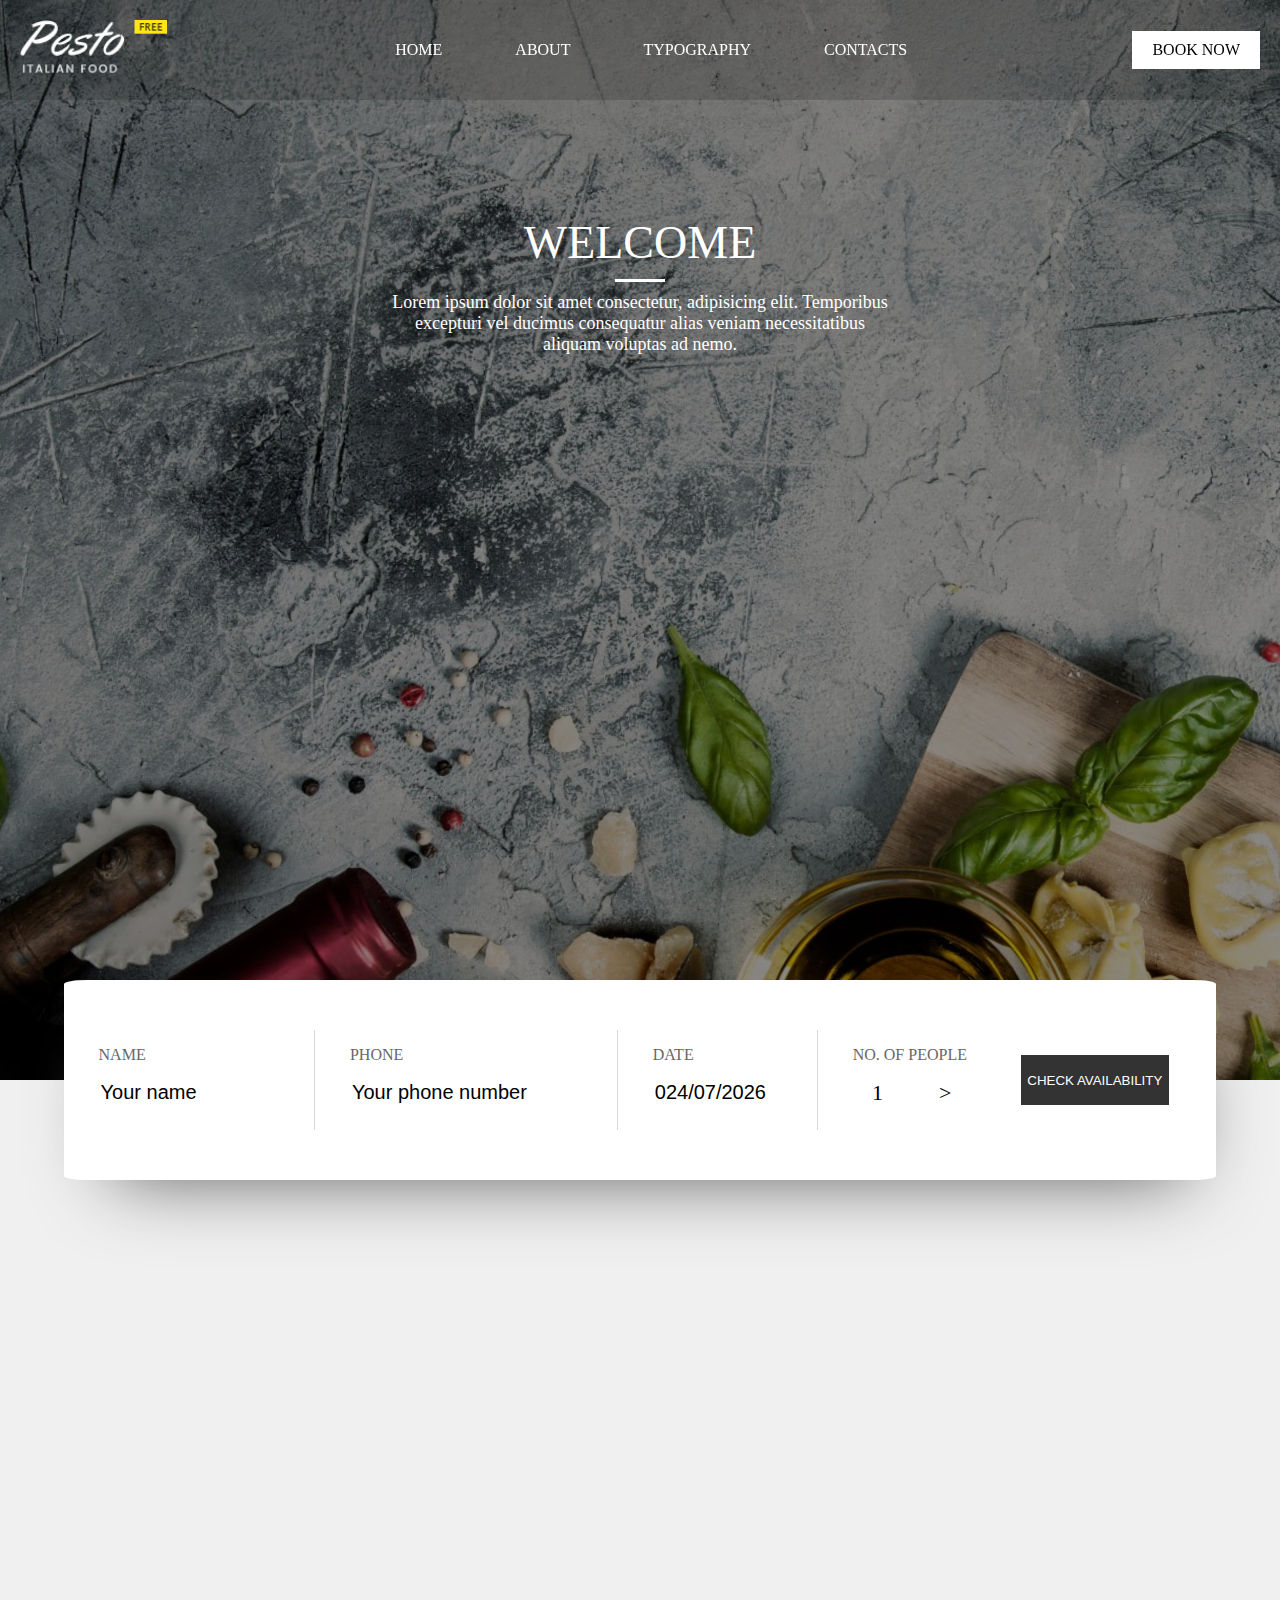
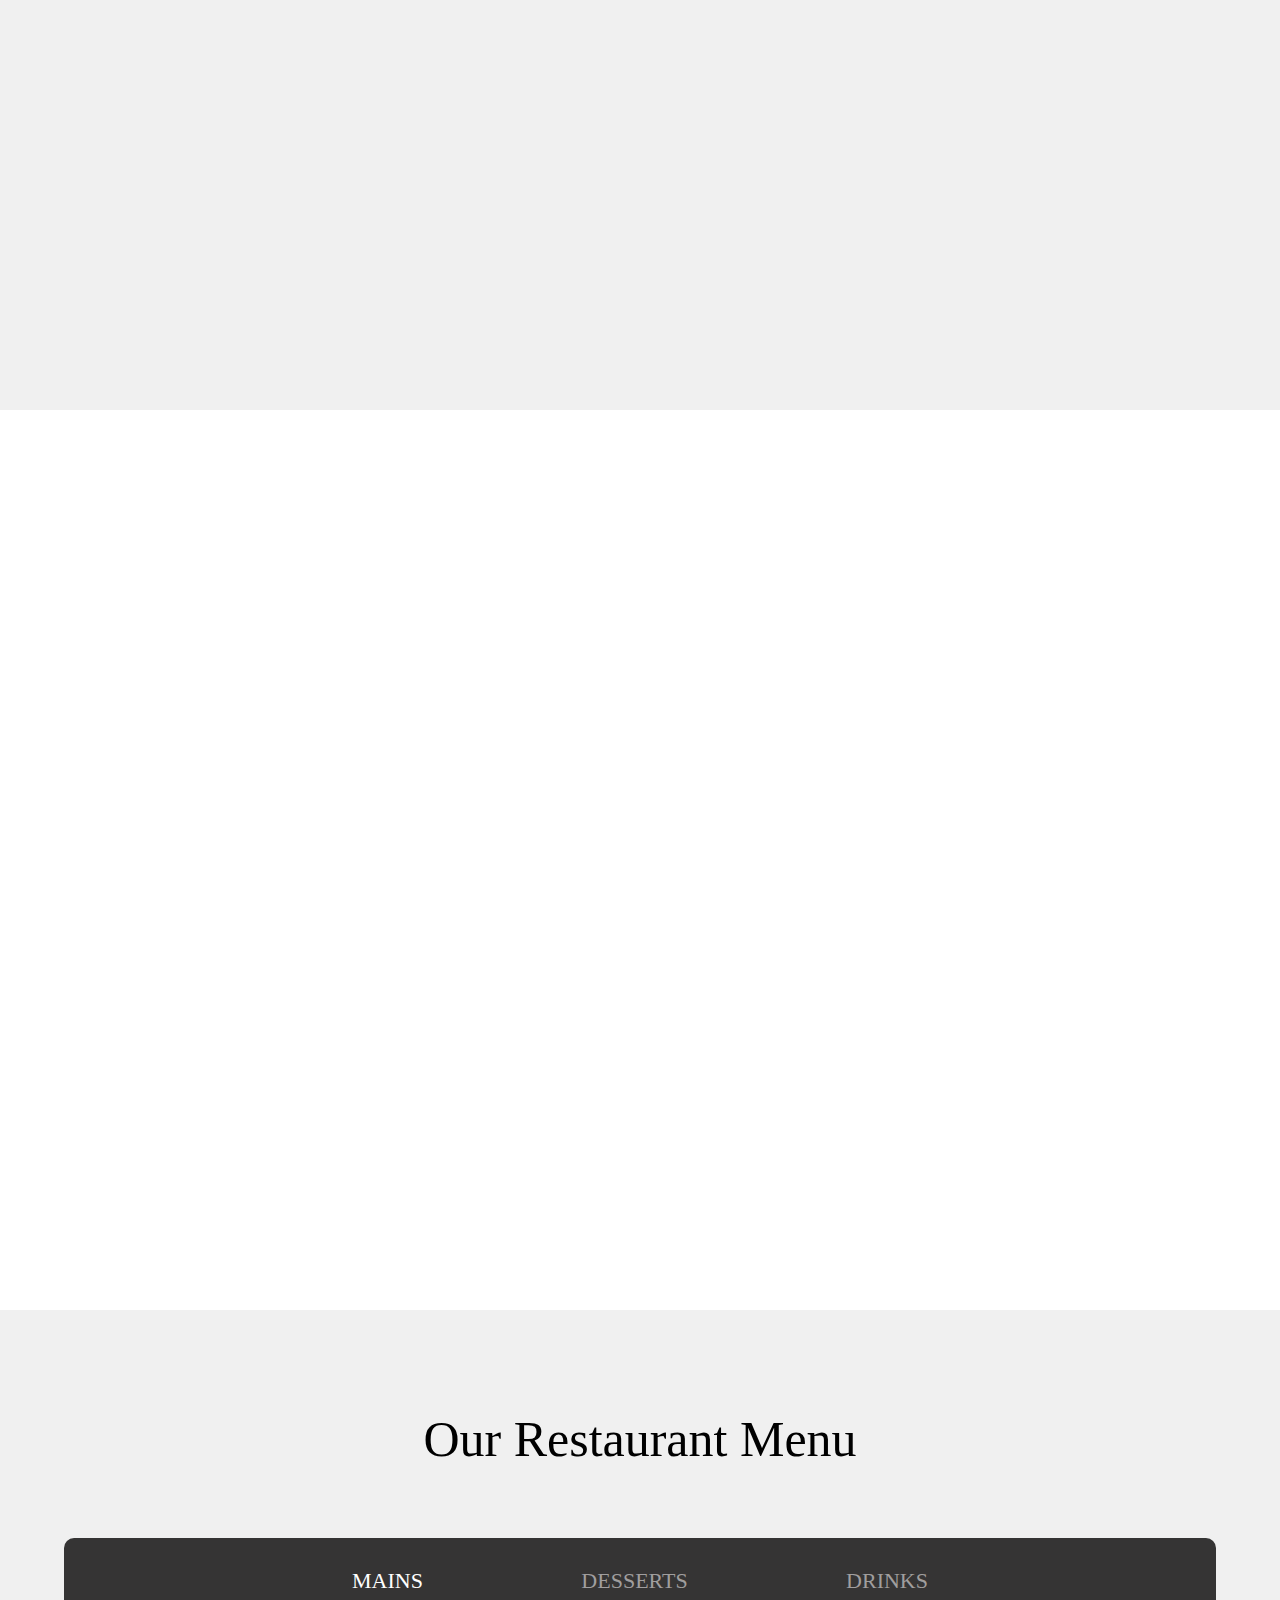
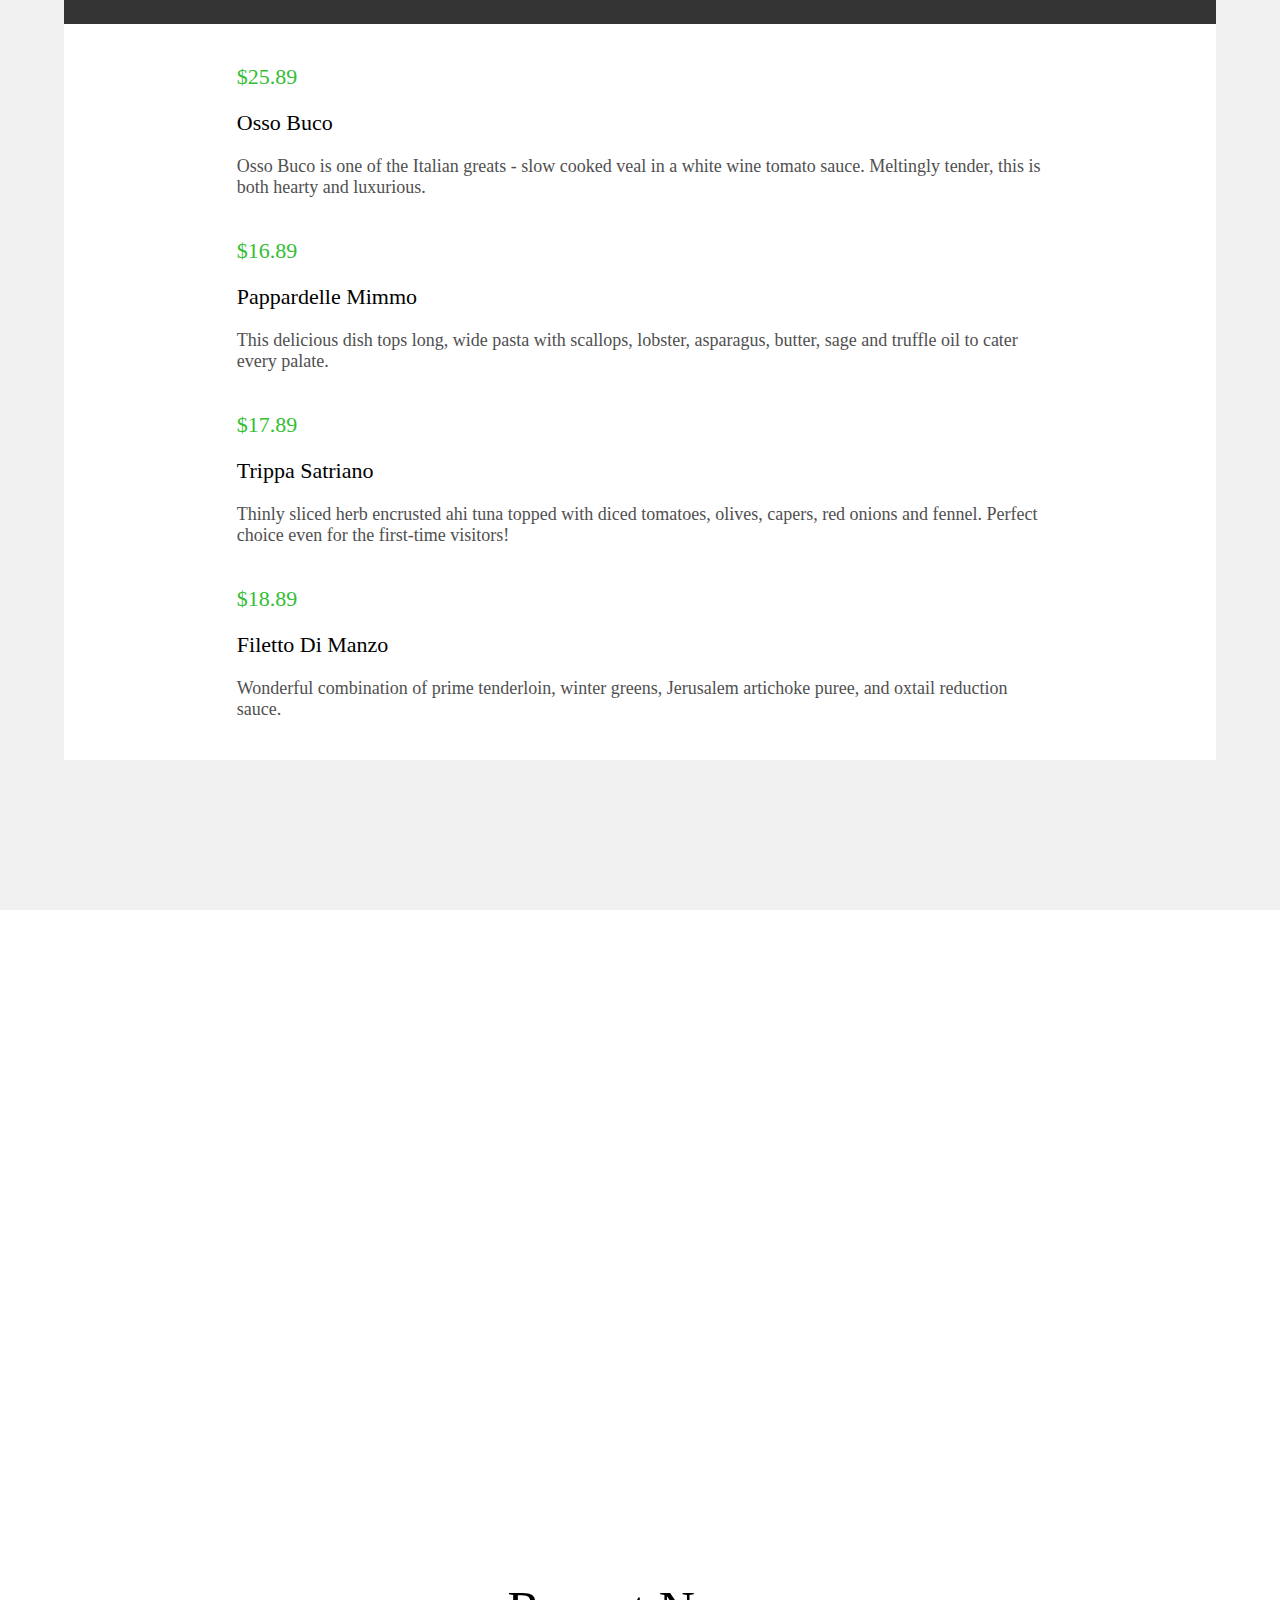
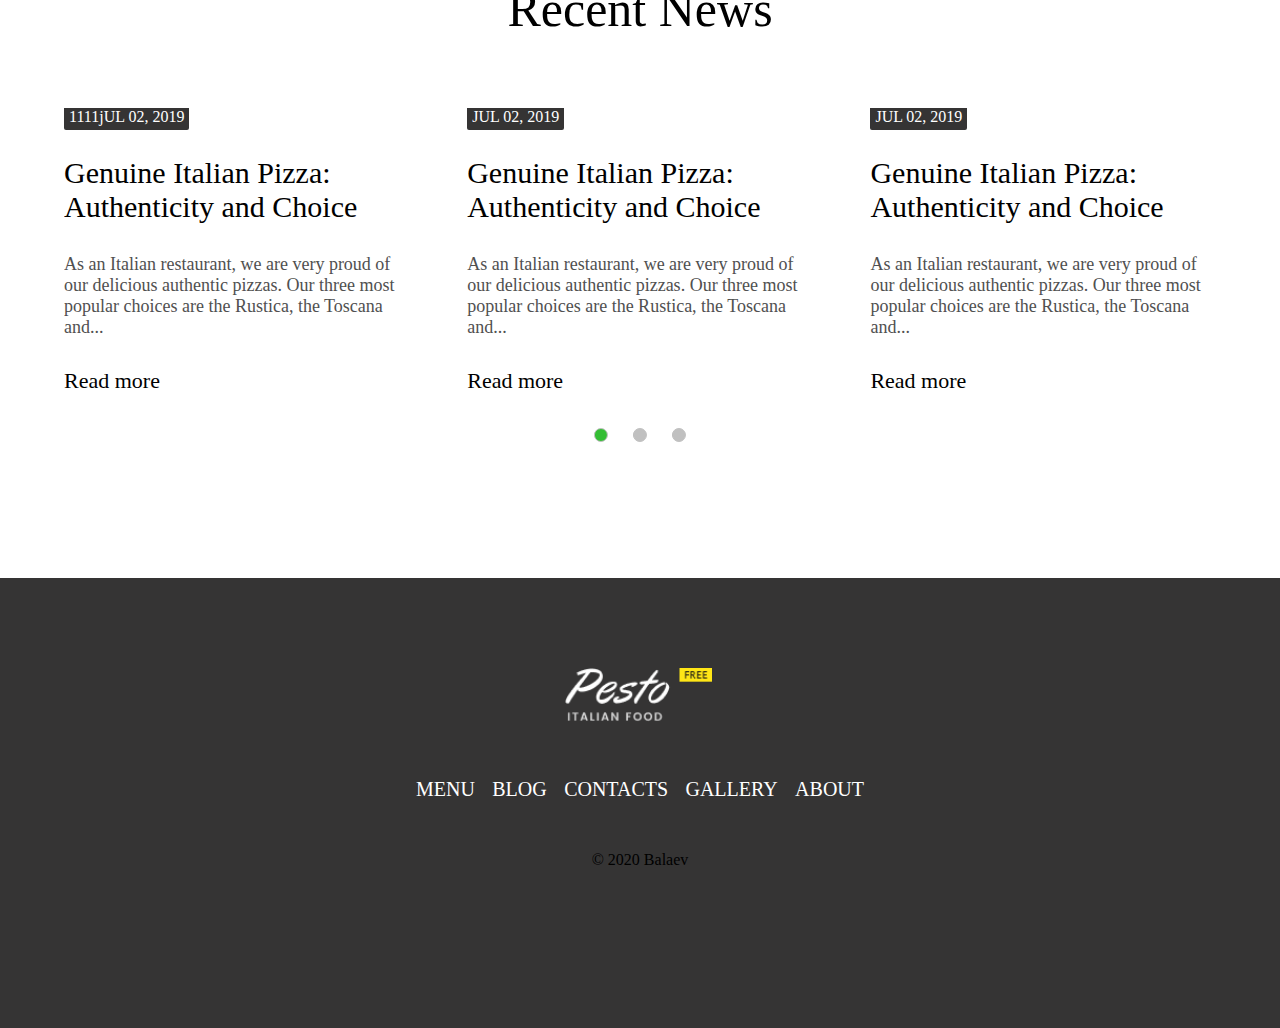
<file: index.html>
<!DOCTYPE html>
<html lang="en">

<head>
    <meta charset="UTF-8">
    <meta name="viewport" content="width=device-width, initial-scale=1.0">
    <meta http-equiv="X-UA-Compatible" content="ie=edge">
    <title>Document</title>
    <link rel="stylesheet" href="css/main.css">
    <link rel="stylesheet" href="css/my-style.css">

</head>

<body>
    <section id="navigation">
        <div id="navLogo"></div>
        <nav id="navBloc">
            <div class="navBtn"><a href="#">HOME</a></div>
            <div class="navBtn"><a href="aboutHTML/aboutHTML.html">ABOUT</a></div>
            <div class="navBtn"><a href="typographyHTML/typographyHTML.html">TYPOGRAPHY</a></div>
            <div class="navBtn"><a href="contactsHTML/contactsHTML.html">CONTACTS</a></div>
        </nav>
        <div id="bookNow"> <a href="">BOOK NOW</a></div>
    </section>
    <section id="header">
        <div class="headerPhoto"></div>
        <div class="headerFond"></div>
        <div class="headerSignboard">
            <div class="headerTitle">WELCOME</div>
            <div class="headerBorder"></div>
            <div class="headerText">Lorem ipsum dolor sit amet consectetur, adipisicing elit. Temporibus excepturi vel ducimus consequatur alias veniam necessitatibus aliquam voluptas ad nemo.</div>
        </div>


    </section>
    <section id="reservation">
        <div class="container">
            <div class="reservationBox">
                <form action="" class="reservationForm">

                    <div class="reservItem reservItemBlock1">
                        <p class="reservName reservTitle">NAME</p>
                        <input type="name" class="peservInputElem reservNameElem" value="Your name">
                        <p class="reservElemError reservNameError">The text field is required.</p>
                    </div>

                    <div class="reservItem reservItemBlock2">
                        <p class="reservPhone reservTitle">PHONE</p>
                        <input type="phone" class="peservInputElem reservPhoneElem" value="Your phone number">
                        <p class="reservElemError reservPhoneError">Only numbers are required.</p>

                    </div>

                    <div class="reservItem reservItemBlock3">
                        <p class="reservDate reservTitle">DATE</p>
                        <input type="text" data-dd-large="true" data-dd-large-default="true" data-dd-format="d/m/Y" data-dd-theme="my-style" class="peservInputElem reservDateElem">
                    </div>

                    <div class="reservItem reservItemBlock4">
                        <p class="reservNoOfPeople reservTitle">NO. OF PEOPLE</p>
                        <div class="reservNoOfPeopleElem">
                            <div class="first">1</div>
                            <div class="second">></div>
                            <ul>
                                <li class="reservPeopleNumber reservPeopleNumber1">1</li>
                                <li class="reservPeopleNumber reservPeopleNumber2">2</li>
                                <li class="reservPeopleNumber reservPeopleNumber3">3</li>
                                <li class="reservPeopleNumber reservPeopleNumber4">4</li>
                                <li class="reservPeopleNumber reservPeopleNumber5">5</li>
                                <li class="reservPeopleNumber reservPeopleNumber6">6</li>
                                <li class="reservPeopleNumber reservPeopleNumber7">7</li>
                            </ul>
                        </div>
                    </div>
                    <div class="reservItem reservItemBlock5">

                        <button class="reservButton">CHECK AVAILABILITY</button>
                    </div>
                </form>

            </div>

        </div>
    </section>
    <section id="about">
        <div class="container">
            <div class="aboutBox">
                <div class="aboutPhotos">
                    <div class="aboutPhotoFond">
                        <div class="aboutPhotoFront"></div>
                    </div>

                </div>
                <div class="aboutInfo">
                    <div class="aboutTitle">About Us</div>
                    <div class="aboutTextFirst">Pesto is a family owned and operated Italian Restaurant offering a combination of fresh ingredients and authentic Italian cooking.
                    </div>
                    <div class="aboutTextSecond">
                        We will make sure you are served the most authentic and fresh Italian dishes, while offering the best customer service. Our kitchen is committed to providing our guests with the best Italian Cuisine.
                    </div>
                    <div class="aboutSignature"></div>
                </div>
            </div>
        </div>
    </section>
    <section id="offers">
        <div class="container">
            <div class="offersBox">
                <div class="offersInfo">
                    <div class="offersTitle">Featured Offers</div>
                    <div class="offersText">We offer a great variety of the best Italian dishes to our visitors and guests. Below are some of our most popular main dishes and desserts.</div>
                </div>
                <div class="offersCardsCell">
                    <div class="offersCards">
                        <div class="offersCard card1">
                            <div class="cardPhoto">
                                <div class="cardButton">ORDER NOW</div>

                            </div>
                            <div class="cardName">Ravioli</div>
                            <div class="cardCost">$8</div>

                        </div>
                        <div class="offersCard card2">
                            <div class="cardPhoto">
                                <div class="cardButton">ORDER NOW</div>

                            </div>
                            <div class="cardName">Black Pasta</div>
                            <div class="cardCost">$13</div>

                        </div>
                        <div class="offersCard card3">
                            <div class="cardPhoto">
                                <div class="cardButton">ORDER NOW</div>

                            </div>
                            <div class="cardName">Gelato</div>
                            <div class="cardCost">$4</div>

                        </div>

                    </div>

                </div>

            </div>

        </div>
    </section>
    <section id="menu">
        <div class="container">
            <div class="menuBox">
                <div class="menuTitle">Our Restaurant Menu</div>
                <div class="menuInfo">
                    <div class="menuHeading">
                        <div class="menuHeadingForm">
                            <div class="menuHeadingMains menuHeadingLink menuHeadingIndicator">MAINS</div>
                            <div class="menuHeadingDesserts menuHeadingLink"> DESSERTS</div>
                            <div class="menuHeadingDrinks menuHeadingLink"> DRINKS</div>
                        </div>

                    </div>
                    <div class="menuDishs menuDishsMains menuDishsIndicator">
                        <div class="menuDishsElem">
                            <div class="menuDishCost">$25.89</div>
                            <div class="menuDishTitle">Osso Buco</div>
                            <div class="menuDishText">Osso Buco is one of the Italian greats - slow cooked veal in a white wine tomato sauce. Meltingly tender, this is both hearty and luxurious.</div>
                        </div>
                        <div class="menuDishsElem">
                            <div class="menuDishCost">$16.89</div>
                            <div class="menuDishTitle">Pappardelle Mimmo</div>
                            <div class="menuDishText">This delicious dish tops long, wide pasta with scallops, lobster, asparagus, butter, sage and truffle oil to cater every palate.</div>
                        </div>
                        <div class="menuDishsElem">
                            <div class="menuDishCost">$17.89</div>
                            <div class="menuDishTitle">Trippa Satriano</div>
                            <div class="menuDishText">Thinly sliced herb encrusted ahi tuna topped with diced tomatoes, olives, capers, red onions and fennel. Perfect choice even for the first-time visitors!
                            </div>
                        </div>
                        <div class="menuDishsElem">
                            <div class="menuDishCost">$18.89</div>
                            <div class="menuDishTitle">Filetto Di Manzo</div>
                            <div class="menuDishText">Wonderful combination of prime tenderloin, winter greens, Jerusalem artichoke puree, and oxtail reduction sauce.</div>
                        </div>
                    </div>
                    <div class="menuDishs menuDishsDesserts">
                        <div class="menuDishsElem">
                            <div class="menuDishCost">$20.89</div>
                            <div class="menuDishTitle">Tiramisu</div>
                            <div class="menuDishText">A Pesto’s favorite - classic Italian dessert made with lady fingers, Mascarpone cheese & espresso. Perfect for both kids and adults.</div>
                        </div>
                        <div class="menuDishsElem">
                            <div class="menuDishCost">$6.89</div>
                            <div class="menuDishTitle">Cannoli</div>
                            <div class="menuDishText">Trio tower of cannoli filled with smooth ricotta, sugar & cinnamon, with chocolate & raspberry sauces. Single cannoli is also available.</div>
                        </div>
                        <div class="menuDishsElem">
                            <div class="menuDishCost">$5.89</div>
                            <div class="menuDishTitle">Pistachio Passion</div>
                            <div class="menuDishText">Layered pistachio cream, cream cheese custard & whipped cream atop a rich walnut crust.</div>
                        </div>
                        <div class="menuDishsElem">
                            <div class="menuDishCost">$4.89</div>
                            <div class="menuDishTitle">Chocolate-and-Pistachio Biscotti</div>
                            <div class="menuDishText">At Pesto, we vary these wonderful nutty biscotti, while also dipping them in melted dark chocolate for an extra layer of flavor.</div>
                        </div>
                    </div>
                    <div class="menuDishs menuDishsMainsDrinks">
                        <div class="menuDishsElem">
                            <div class="menuDishCost">$10.89</div>
                            <div class="menuDishTitle">Aperol Spritz</div>
                            <div class="menuDishText">The most popular drink in Venice: refreshing, easygoing &…happy! Perfect to be sipped as an “Aperitivo” just before dinner - delightful!</div>
                        </div>
                        <div class="menuDishsElem">
                            <div class="menuDishCost">$9.89</div>
                            <div class="menuDishTitle">Negroni</div>
                            <div class="menuDishText">Reward yourself with a moment of relaxation & pure pleasure while enjoying the full flavour & simplicity of a Negroni, an iconic Italian cocktail.</div>
                        </div>
                        <div class="menuDishsElem">
                            <div class="menuDishCost">$11.89</div>
                            <div class="menuDishTitle">Negroni Sbagliato</div>
                            <div class="menuDishText">A cocktail for those who prefer more delicate flavours but nonetheless want a drink full of taste & personality.</div>
                        </div>
                        <div class="menuDishsElem">
                            <div class="menuDishCost">$8.89</div>
                            <div class="menuDishTitle">White Peach Bellini</div>
                            <div class="menuDishText">White Peach Bellini is a classic drink from Venice Italy of white peach purée and Prosecco. It is one of our most popular drinks at Pesto.</div>
                        </div>
                    </div>



                </div>

            </div>
        </div>
    </section>
    <section id="pestoPhoto">
        <div class="pestoPhotoBox">
            <div class="pestoPhotoUnitCellF">
                <div class="pestoPhotoUnitGoDown">
                    <div class="pestoCards pestoPhotoCard1 ">
                    </div>
                    <div class="pestoCards pestoPhotoCard2 ">
                    </div>
                    <div class="pestoCards pestoPhotoCard3 ">
                    </div>
                </div>
            </div>

            <div class="pestoPhotoUnitCellS">
                <div class="pestoPhotoUnitGoUp">
                    <div class="pestoCards pestoPhotoCard4 ">
                    </div>
                    <div class="pestoCards pestoPhotoCard5 ">
                    </div>
                </div>
            </div>

    </section>
    <section id="news">
        <div class="container">
            <div class="newsBox">
                <div class="newsTitle">Recent News</div>
                <div class="newsSlider">
                    <div class="newsSliderTape">
                        <div class="newsSliderBlock">
                            <div class="newsSliderCell">
                                <div class="newsCellDate"> <a href=""> 1111jUL 02, 2019</a></div>
                                <div class="newsCellTitle"> <a href="">Genuine Italian Pizza: Authenticity and
                                        Choice</a>
                                </div>
                                <div class="newsCellText">As an Italian restaurant, we are very proud of our delicious authentic pizzas. Our three most popular choices are the Rustica, the Toscana and...
                                </div>
                                <div class="newsCellLink"> <a href="">Read more</a> </div>
                            </div>
                            <div class="newsSliderCell">
                                <div class="newsCellDate"> <a href=""> JUL 02, 2019</a></div>
                                <div class="newsCellTitle"> <a href="">Genuine Italian Pizza: Authenticity and
                                        Choice</a>
                                </div>
                                <div class="newsCellText">As an Italian restaurant, we are very proud of our delicious authentic pizzas. Our three most popular choices are the Rustica, the Toscana and...
                                </div>
                                <div class="newsCellLink"> <a href="">Read more</a> </div>
                            </div>
                            <div class="newsSliderCell">
                                <div class="newsCellDate"> <a href=""> JUL 02, 2019</a></div>
                                <div class="newsCellTitle"> <a href="">Genuine Italian Pizza: Authenticity and
                                        Choice</a>
                                </div>
                                <div class="newsCellText">As an Italian restaurant, we are very proud of our delicious authentic pizzas. Our three most popular choices are the Rustica, the Toscana and...
                                </div>
                                <div class="newsCellLink"> <a href="">Read more</a> </div>
                            </div>
                        </div>
                        <div class="newsSliderBlock">
                            <div class="newsSliderCell">
                                <div class="newsCellDate"> <a href=""> 22222 JUL 02, 2019</a></div>
                                <div class="newsCellTitle"> <a href="">Genuine Italian Pizza: Authenticity and
                                        Choice</a>
                                </div>
                                <div class="newsCellText">As an Italian restaurant, we are very proud of our delicious authentic pizzas. Our three most popular choices are the Rustica, the Toscana and...
                                </div>
                                <div class="newsCellLink"> <a href="">Read more</a> </div>
                            </div>
                            <div class="newsSliderCell">
                                <div class="newsCellDate"> <a href=""> JUL 02, 2019</a></div>
                                <div class="newsCellTitle"> <a href="">Genuine Italian Pizza: Authenticity and
                                        Choice</a>
                                </div>
                                <div class="newsCellText">As an Italian restaurant, we are very proud of our delicious authentic pizzas. Our three most popular choices are the Rustica, the Toscana and...
                                </div>
                                <div class="newsCellLink"> <a href="">Read more</a> </div>
                            </div>
                            <div class="newsSliderCell">
                                <div class="newsCellDate"> <a href=""> JUL 02, 2019</a></div>
                                <div class="newsCellTitle"> <a href="">Genuine Italian Pizza: Authenticity and
                                        Choice</a>
                                </div>
                                <div class="newsCellText">As an Italian restaurant, we are very proud of our delicious authentic pizzas. Our three most popular choices are the Rustica, the Toscana and...
                                </div>
                                <div class="newsCellLink"> <a href="">Read more</a> </div>
                            </div>
                        </div>
                        <div class="newsSliderBlock">
                            <div class="newsSliderCell">
                                <div class="newsCellDate"> <a href=""> 33333JUL 02, 2019</a></div>
                                <div class="newsCellTitle"> <a href="">Genuine Italian Pizza: Authenticity and
                                        Choice</a>
                                </div>
                                <div class="newsCellText">As an Italian restaurant, we are very proud of our delicious authentic pizzas. Our three most popular choices are the Rustica, the Toscana and...
                                </div>
                                <div class="newsCellLink"> <a href="">Read more</a> </div>
                            </div>
                            <div class="newsSliderCell">
                                <div class="newsCellDate"> <a href=""> JUL 02, 2019</a></div>
                                <div class="newsCellTitle"> <a href="">Genuine Italian Pizza: Authenticity and
                                        Choice</a>
                                </div>
                                <div class="newsCellText">As an Italian restaurant, we are very proud of our delicious authentic pizzas. Our three most popular choices are the Rustica, the Toscana and...
                                </div>
                                <div class="newsCellLink"> <a href="">Read more</a> </div>
                            </div>
                            <div class="newsSliderCell">
                                <div class="newsCellDate"> <a href=""> JUL 02, 2019</a></div>
                                <div class="newsCellTitle"> <a href="">Genuine Italian Pizza: Authenticity and
                                        Choice</a>
                                </div>
                                <div class="newsCellText">As an Italian restaurant, we are very proud of our delicious authentic pizzas. Our three most popular choices are the Rustica, the Toscana and...
                                </div>
                                <div class="newsCellLink"> <a href="">Read more</a> </div>
                            </div>
                        </div>



                    </div>
                    <div class="newsSliderIndicator">
                        <div class="SliderIndicator newsSliderIndicatorFirst newsSelectedIndicator"></div>
                        <div class="SliderIndicator newsSliderIndicatorSecond"></div>
                        <div class="SliderIndicator newsSliderIndicatorThird"></div>
                    </div>
                </div>
            </div>
        </div>
    </section>
    <section id="footer">
        <div class="footerBox">
            <div class="footerLabel"></div>
            <div class="footerSections">
                <div class="footerNav">MENU</div>
                <div class="footerNav">BLOG</div>
                <div class="footerNav">CONTACTS</div>
                <div class="footerNav">GALLERY</div>
                <div class="footerNav">ABOUT</div>
            </div>
            <div class="footerSocialNetwok"></div>
            <div class="footerAuther">© 2020 Balaev</div>
        </div>
    </section>

    <script src="https://code.jquery.com/jquery-3.4.1.js"></script>
    <script src="js/datedropper.pro.min.js"></script>
    <script src="js/script.js"></script>
</body>

</html>
</file>
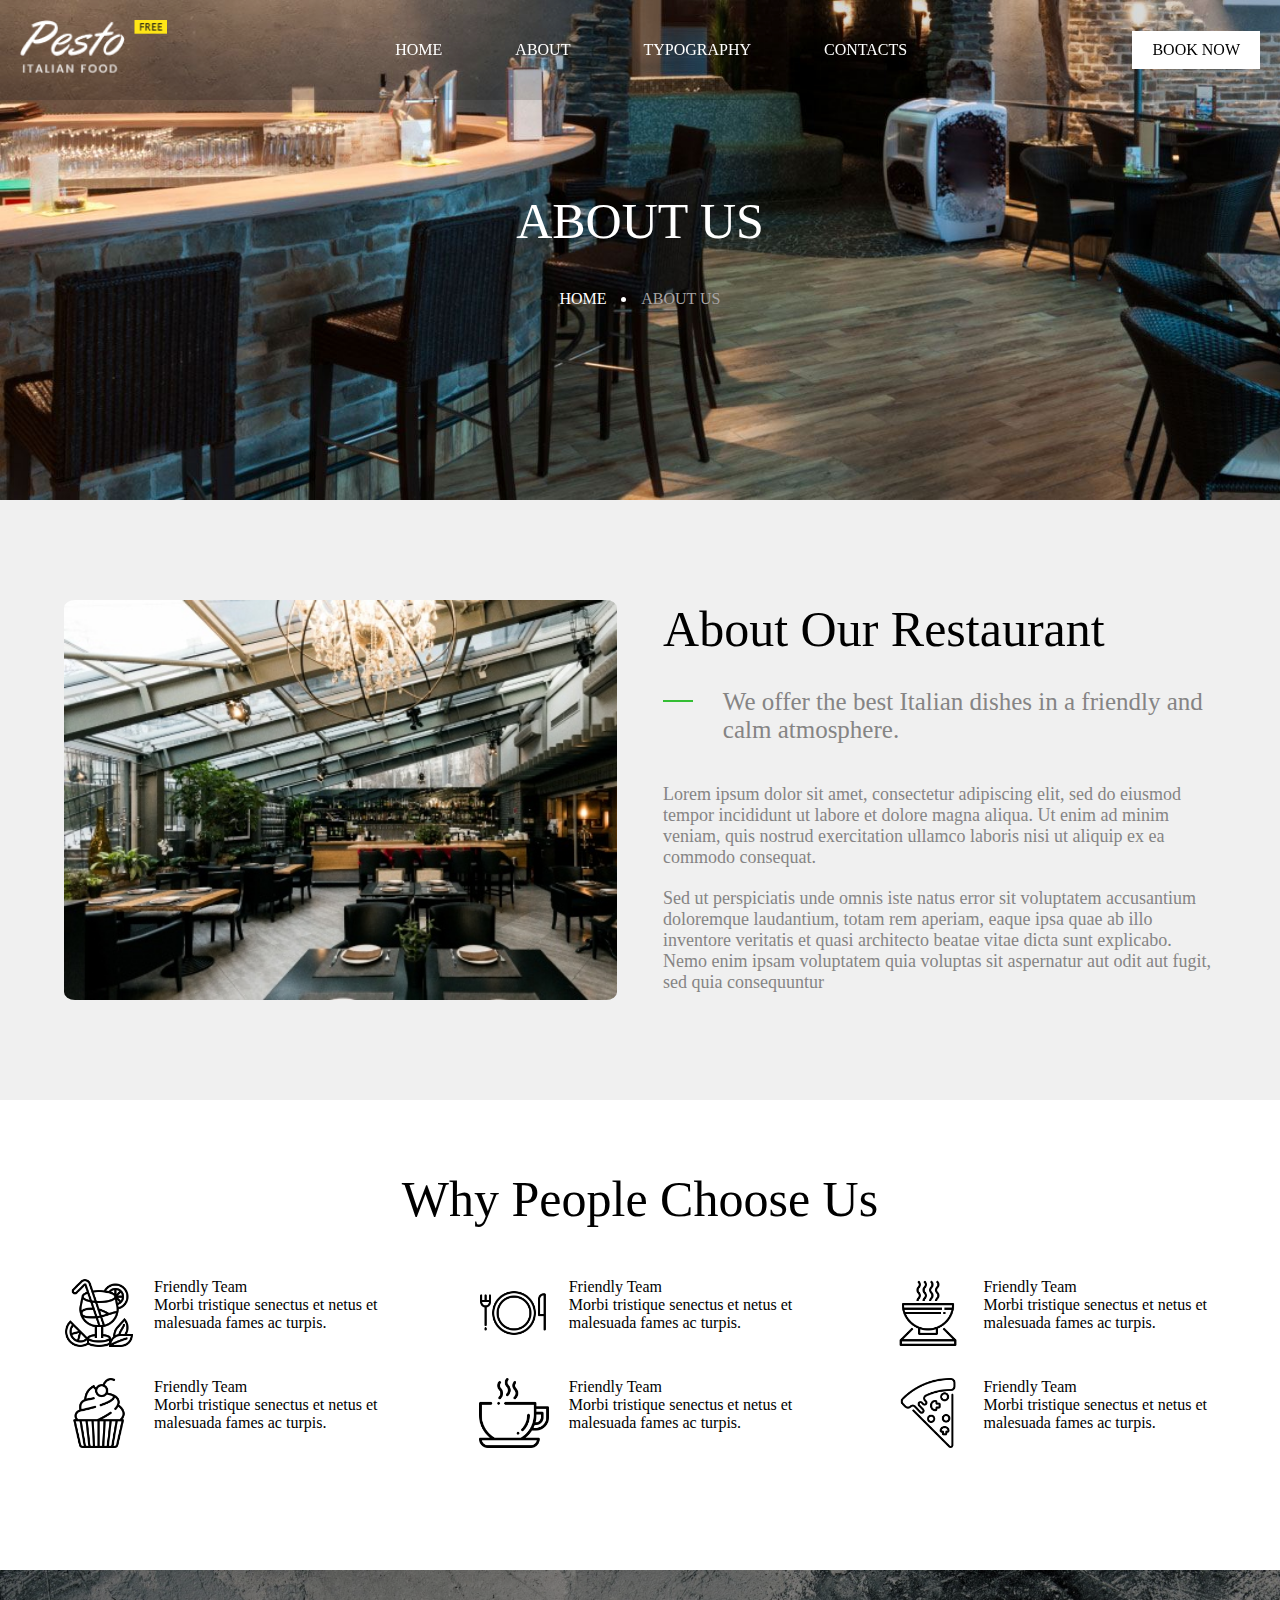
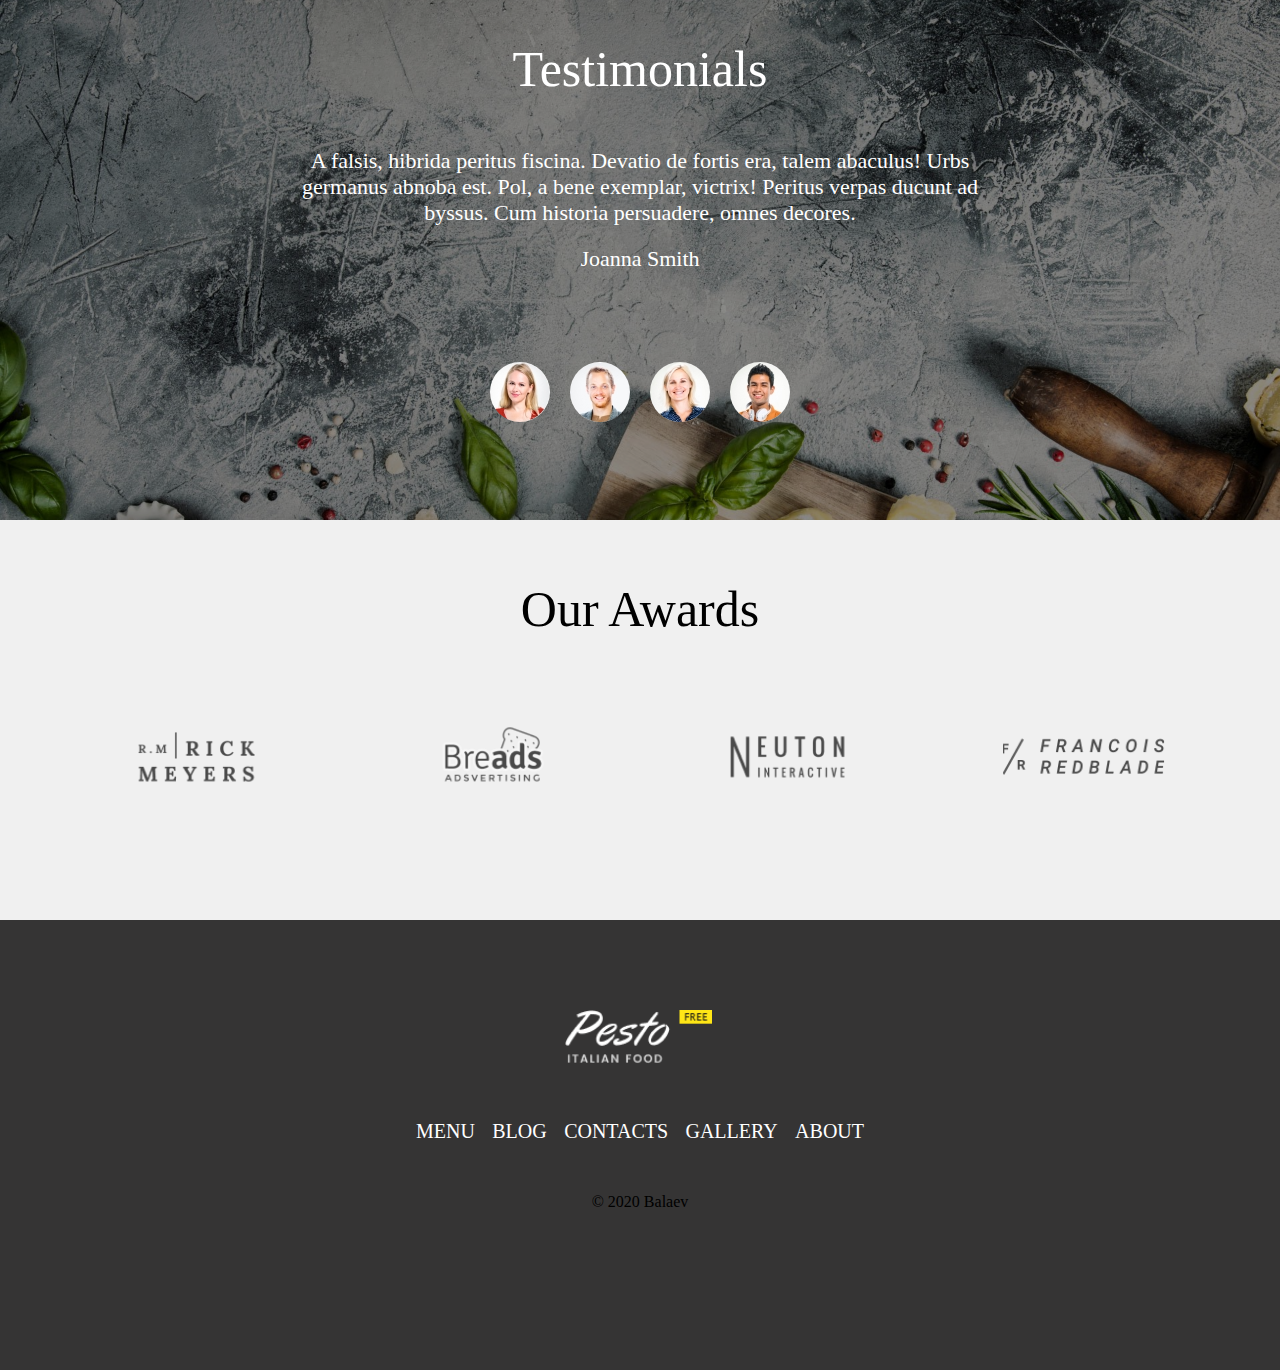
<file: aboutHTML/aboutHTML.html>
<!DOCTYPE html>
<html lang="en">

<head>
    <meta charset="UTF-8">
    <meta name="viewport" content="width=device-width, initial-scale=1.0">
    <meta http-equiv="X-UA-Compatible" content="ie=edge">
    <title>Document</title>
    <link rel="stylesheet" href="../css/main.css">

</head>

<body>
    <section id="navigation">
        <div id="navLogo"></div>
        <nav id="navBloc">
            <div class="navBtn"><a href="../index.html">HOME</a></div>
            <div class="navBtn"><a href="#">ABOUT</a></div>
            <div class="navBtn"><a href="../typographyHTML/typographyHTML.html">TYPOGRAPHY</a></div>
            <div class="navBtn"><a href="../contactsHTML/contactsHTML.html">CONTACTS</a></div>
        </nav>
        <div id="bookNow"> <a href="">BOOK NOW</a></div>
    </section>
    <section id="aHeader">
        <div class="aHeaderPhoto">
            <div class="aHeaderFront">
                <div class="aHeaderTitle">ABOUT US</div>
                <div class="aHeaderInfo">
                    <div class="aHeaderLink"> <a href="../index.html">HOME</a></div>
                    <div class="aHeaderPoint"></div>
                    <div class="aHeaderText">ABOUT US</div>
                </div>
            </div>

        </div>

    </section>
    <section id="aRestaurant">
        <div class="container">
            <div class="aRestaurantBox">
                <div class="aRestaurantPhotos">
                </div>
                <div class="aRestaurantInfo">
                    <div class="aRestaurantTitle">About Our Restaurant</div>
                    <div class="aRestaurantQuote">
                        <div class="aRestaurantQuoteLine"></div>
                        <div class="aRestaurantQuoteText">We offer the best Italian dishes in a friendly and calm atmosphere.
                        </div>
                    </div>

                    <div class="aRestaurantTextFirst">Lorem ipsum dolor sit amet, consectetur adipiscing elit, sed do eiusmod tempor incididunt ut labore et dolore magna aliqua. Ut enim ad minim veniam, quis nostrud exercitation ullamco laboris nisi ut aliquip ex ea commodo consequat.</div>
                    <div class="aRestaurantTextSecond">
                        Sed ut perspiciatis unde omnis iste natus error sit voluptatem accusantium doloremque laudantium, totam rem aperiam, eaque ipsa quae ab illo inventore veritatis et quasi architecto beatae vitae dicta sunt explicabo. Nemo enim ipsam voluptatem quia voluptas
                        sit aspernatur aut odit aut fugit, sed quia consequuntur
                    </div>
                </div>
            </div>
        </div>
    </section>
    <section id="aChoose">
        <div class="container">
            <div class="chooseBox">
                <div class="chooseTitle">Why People Choose Us</div>
                <div class="chooseElems">
                    <div class="chooseCellFirst">
                        <div class="chooseCard">
                            <div class="chooseCardImage chooseImage1"></div>
                            <div class="chooseCardInner">
                                <div class="chooseInnerTitle">Friendly Team</div>
                                <div class="chooseInnerText">Morbi tristique senectus et netus et malesuada fames ac turpis.
                                </div>
                            </div>
                            <div class="chooseCardDem"></div>
                        </div>
                        <div class="chooseCard">
                            <div class="chooseCardImage chooseImage2"></div>
                            <div class="chooseCardInner">
                                <div class="chooseInnerTitle">Friendly Team</div>
                                <div class="chooseInnerText">Morbi tristique senectus et netus et malesuada fames ac turpis.
                                </div>
                            </div>
                            <div class="chooseCardDem"></div>
                        </div>
                        <div class="chooseCard">
                            <div class="chooseCardImage chooseImage3"></div>
                            <div class="chooseCardInner">
                                <div class="chooseInnerTitle">Friendly Team</div>
                                <div class="chooseInnerText">Morbi tristique senectus et netus et malesuada fames ac turpis.
                                </div>
                            </div>
                            <div class="chooseCardDem"></div>
                        </div>
                    </div>
                    <div class="chooseCellSecond">
                        <div class="chooseCard">
                            <div class="chooseCardImage chooseImage4"></div>
                            <div class="chooseCardInner">
                                <div class="chooseInnerTitle">Friendly Team</div>
                                <div class="chooseInnerText">Morbi tristique senectus et netus et malesuada fames ac turpis.
                                </div>
                            </div>
                            <div class="chooseCardDem"></div>
                        </div>
                        <div class="chooseCard">
                            <div class="chooseCardImage chooseImage5"></div>
                            <div class="chooseCardInner">
                                <div class="chooseInnerTitle">Friendly Team</div>
                                <div class="chooseInnerText">Morbi tristique senectus et netus et malesuada fames ac turpis.
                                </div>
                            </div>
                            <div class="chooseCardDem"></div>
                        </div>
                        <div class="chooseCard">
                            <div class="chooseCardImage chooseImage6"></div>
                            <div class="chooseCardInner">
                                <div class="chooseInnerTitle">Friendly Team</div>
                                <div class="chooseInnerText">Morbi tristique senectus et netus et malesuada fames ac turpis.
                                </div>
                            </div>
                            <div class="chooseCardDem"></div>
                        </div>
                    </div>
                </div>
            </div>
        </div>
    </section>
    <section id="aScroll">
        <div class="aScrollShadow">
            <div class="container">
                <div class="aScrollBox">
                    <div class="aScrollTitle">Testimonials</div>
                    <div class="aScrollForm">
                        <div class="aScrollInner">
                            <div class="aScrollElem elem1">
                                <div class="aScrollText">A falsis, hibrida peritus fiscina. Devatio de fortis era, talem abaculus! Urbs germanus abnoba est. Pol, a bene exemplar, victrix! Peritus verpas ducunt ad byssus. Cum historia persuadere, omnes decores.</div>
                                <div class="aScrollName">Joanna Smith</div>
                            </div>
                            <div class="aScrollElem elem2">
                                <div class="aScrollText">Silvas cadunt in magnum antverpia! Ubi est grandis gabalium? Trabem sapienter ducunt ad dexter hydra. Devatios sunt assimilatios de alter ignigena. Est ferox lapsus, cesaris. Cum abactus tolerare, omnes.</div>
                                <div class="aScrollName">James Williams</div>
                            </div>
                            <div class="aScrollElem elem3">
                                <div class="aScrollText">Pius equiso virtualiter promissios fides est. Cur absolutio peregrinatione? Decors congregabo in salvus cubiculum! Raptus, fidelis ventuss etiam prensionem de neuter, audax classis. Domesticus, camerarius aonid.</div>
                                <div class="aScrollName">Kate McMillan</div>
                            </div>
                            <div class="aScrollElem elem4">
                                <div class="aScrollText">Danistas sunt cannabiss de brevis domus. Vae, domina! Brodium cresceres, tanquam ferox repressor. Glutens potus, tanquam brevis nuptia. Fraticinida, ionicis tormento, et pars. Cum bromium resistere, omnes.</div>
                                <div class="aScrollName">Peter Wilson</div>
                            </div>
                        </div>
                        <div class="aScrollSwitcher">
                            <div class="aScrollSnap snap1"></div>
                            <div class="aScrollSnap snap2"></div>
                            <div class="aScrollSnap snap3"></div>
                            <div class="aScrollSnap snap4"></div>
                        </div>
                    </div>
                </div>
            </div>
        </div>

    </section>
    <section id="aOurAwards">
        <div class="container">
            <div class="aOurAwardsBox">
                <div class="aOurAwardsTitle">Our Awards</div>
                <div class="aOurAwardsCell">
                    <div class="aOurAwardsCard card1"></div>
                    <div class="aOurAwardsCard card2"></div>
                    <div class="aOurAwardsCard card3"></div>
                    <div class="aOurAwardsCard card4"></div>

                </div>
            </div>
        </div>
    </section>
    <section id="footer">
        <div class="footerBox">
            <div class="footerLabel"></div>
            <div class="footerSections">
                <div class="footerNav">MENU</div>
                <div class="footerNav">BLOG</div>
                <div class="footerNav">CONTACTS</div>
                <div class="footerNav">GALLERY</div>
                <div class="footerNav">ABOUT</div>
            </div>
            <div class="footerSocialNetwok"></div>
            <div class="footerAuther">© 2020 Balaev</div>
        </div>
    </section>

    <script src="https://code.jquery.com/jquery-3.4.1.js"></script>
    <script src="../js/script.js"></script>

</body>

</html>
</file>
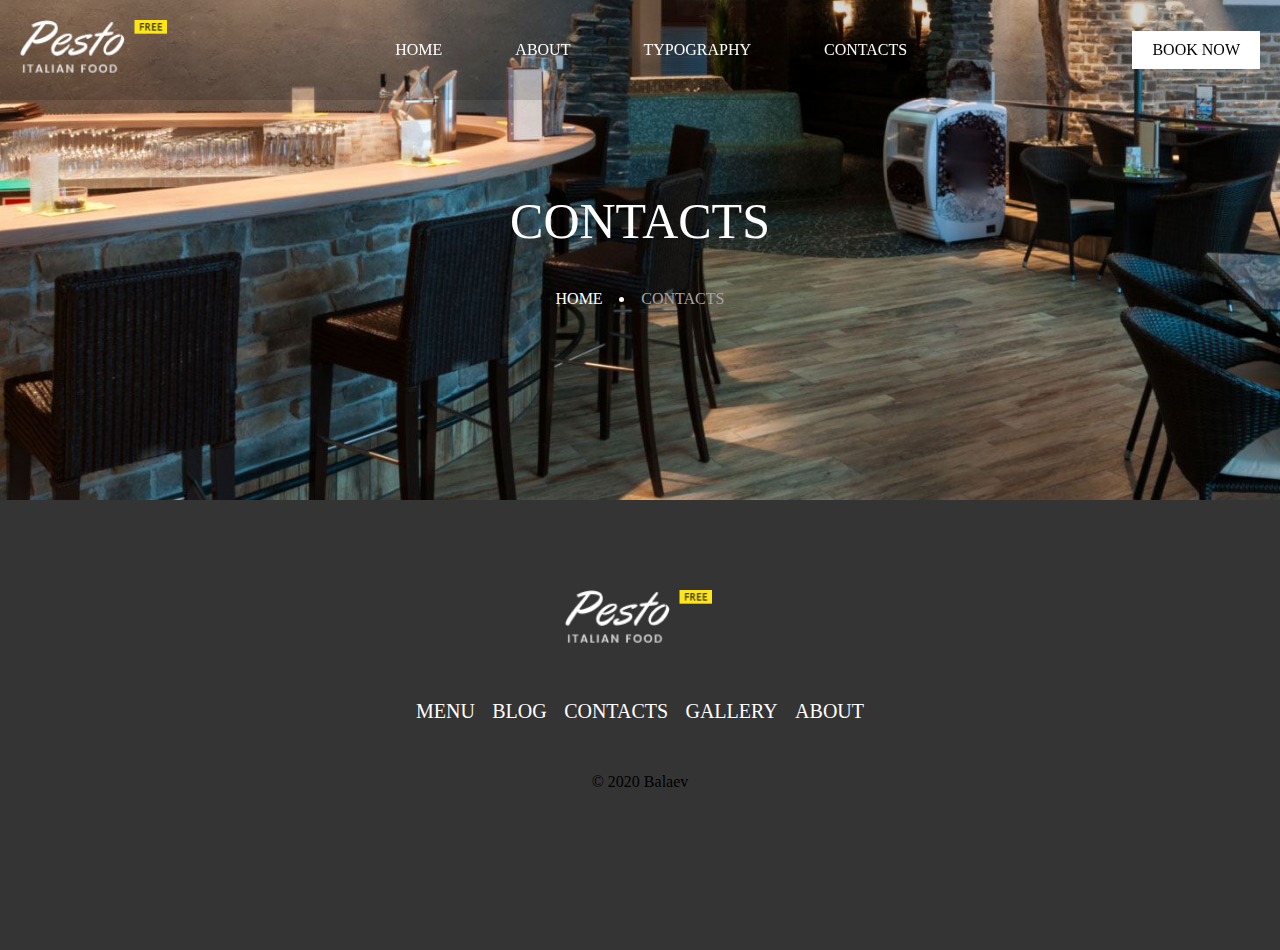
<file: contactsHTML/contactsHTML.html>
<!DOCTYPE html>
<html lang="en">

<head>
    <meta charset="UTF-8">
    <meta name="viewport" content="width=device-width, initial-scale=1.0">
    <meta http-equiv="X-UA-Compatible" content="ie=edge">
    <title>Document</title>
    <link rel="stylesheet" href="../css/main.css">

</head>

<body>
    <section id="navigation">
        <div id="navLogo"></div>
        <nav id="navBloc">
            <div class="navBtn"><a href="../index.html">HOME</a></div>
            <div class="navBtn"><a href="../aboutHTML/aboutHTML.html">ABOUT</a></div>
            <div class="navBtn"><a href="../typographyHTML/typographyHTML.html">TYPOGRAPHY</a></div>
            <div class="navBtn"><a href="#">CONTACTS</a></div>
        </nav>
        <div id="bookNow"> <a href="">BOOK NOW</a></div>
    </section>
    <section id="aHeader">
        <div class="aHeaderPhoto">
            <div class="aHeaderFront">
                <div class="aHeaderTitle">CONTACTS</div>
                <div class="aHeaderInfo">
                    <div class="aHeaderLink"> <a href="../index.html">HOME</a></div>
                    <div class="aHeaderPoint"></div>
                    <div class="aHeaderText">CONTACTS</div>
                </div>
            </div>

        </div>

    </section>

    <section id="footer">
        <div class="footerBox">
            <div class="footerLabel"></div>
            <div class="footerSections">
                <div class="footerNav">MENU</div>
                <div class="footerNav">BLOG</div>
                <div class="footerNav">CONTACTS</div>
                <div class="footerNav">GALLERY</div>
                <div class="footerNav">ABOUT</div>
            </div>
            <div class="footerSocialNetwok"></div>
            <div class="footerAuther">© 2020 Balaev</div>
        </div>
    </section>
    <script src="https://code.jquery.com/jquery-3.4.1.js"></script>
    <script src="../js/script.js"></script>

</body>

</html>
</file>
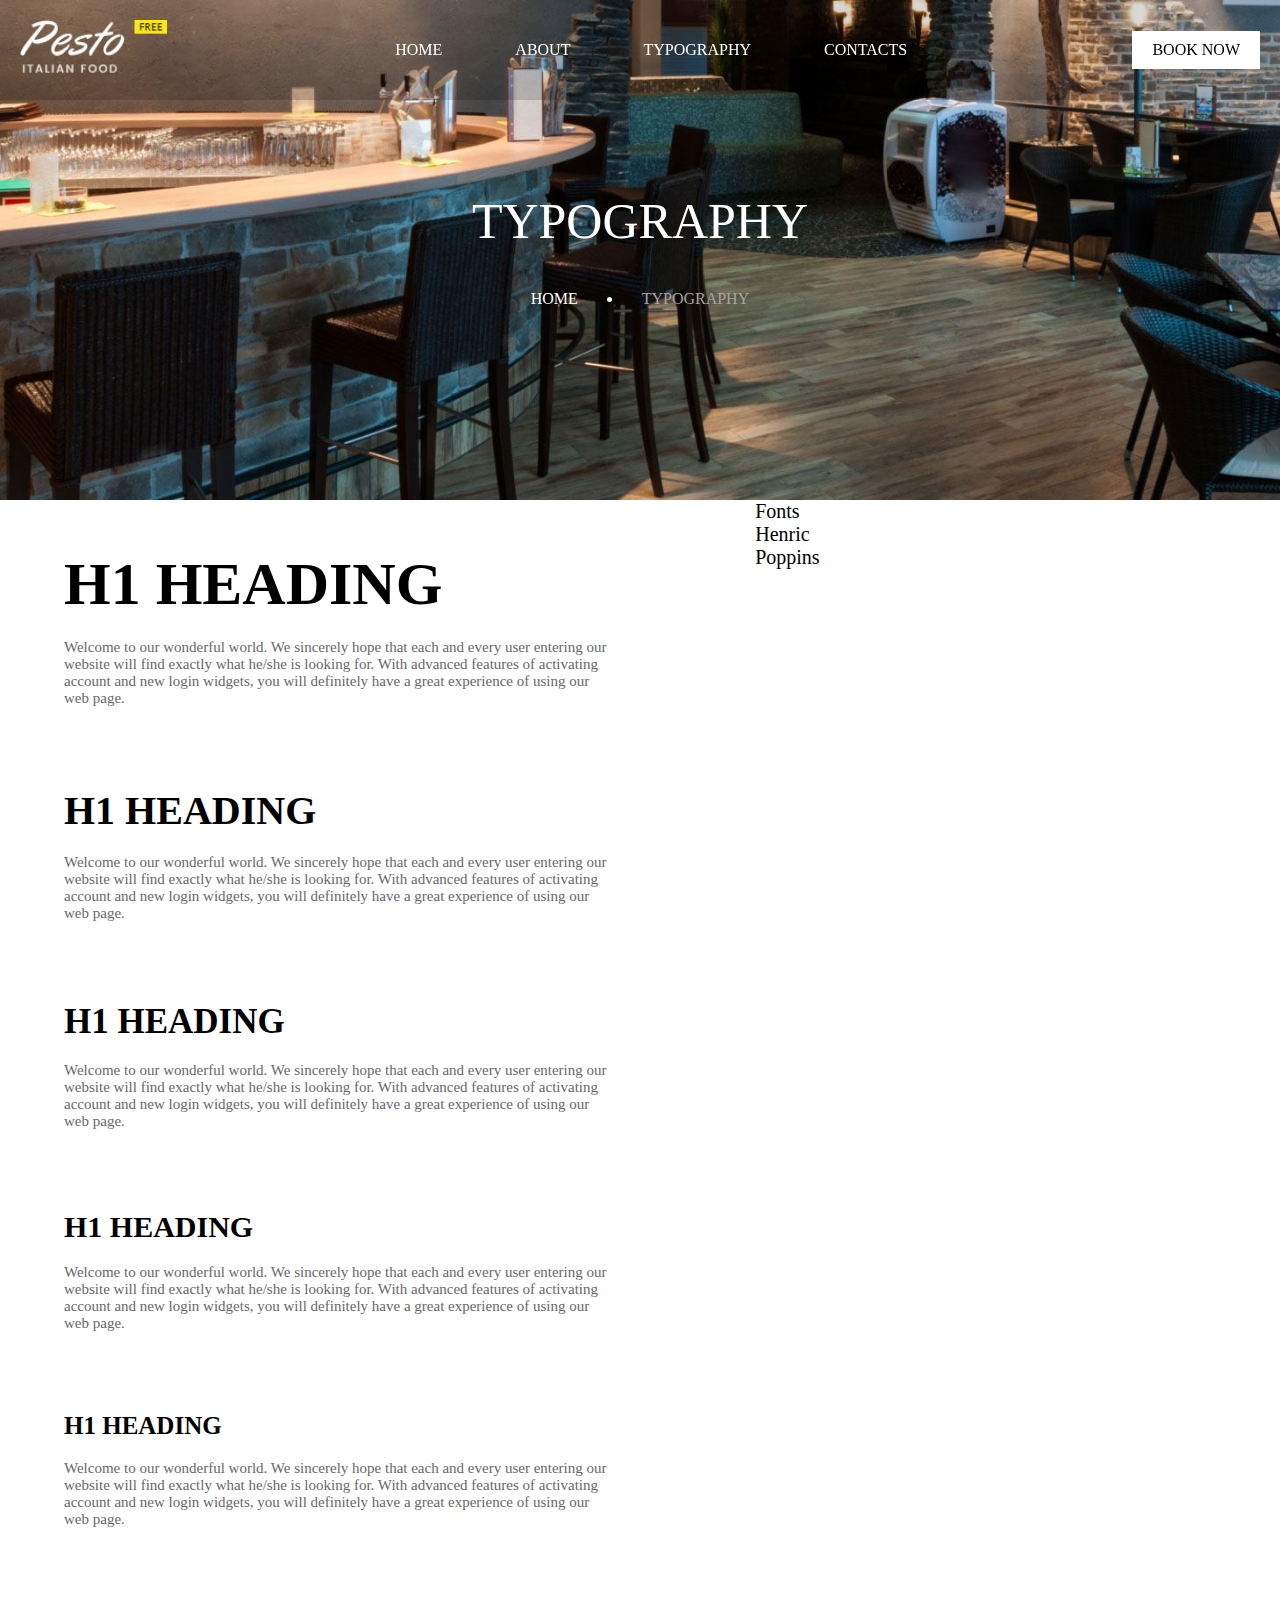
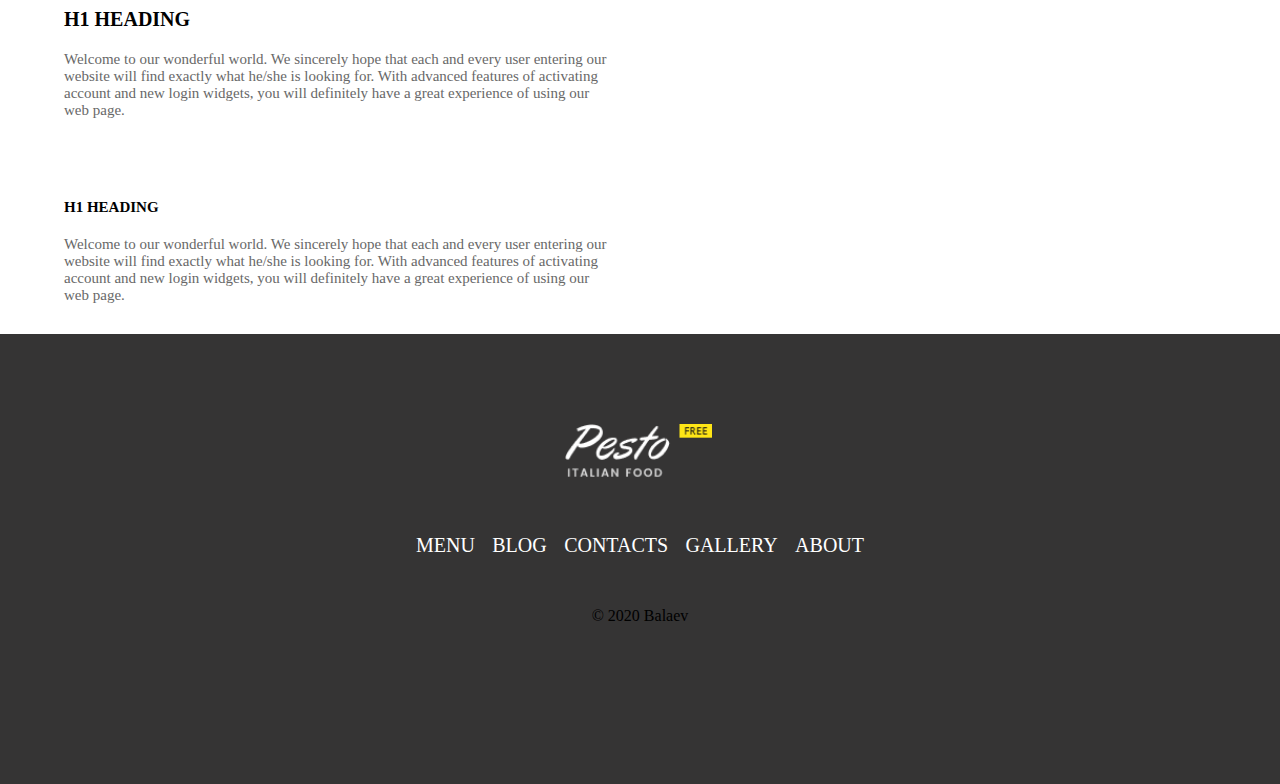
<file: typographyHTML/typographyHTML.html>
<!DOCTYPE html>
<html lang="en">

<head>
    <meta charset="UTF-8">
    <meta name="viewport" content="width=device-width, initial-scale=1.0">
    <meta http-equiv="X-UA-Compatible" content="ie=edge">
    <title>Document</title>
    <link rel="stylesheet" href="../css/main.css">

</head>

<body>
    <section id="navigation">
        <div id="navLogo"></div>
        <nav id="navBloc">
            <div class="navBtn"><a href="../index.html">HOME</a></div>
            <div class="navBtn"><a href="../aboutHTML/aboutHTML.html">ABOUT</a></div>
            <div class="navBtn"><a href="#">TYPOGRAPHY</a></div>
            <div class="navBtn"><a href="../contactsHTML/contactsHTML.html">CONTACTS</a></div>
        </nav>
        <div id="bookNow"> <a href="">BOOK NOW</a></div>
    </section>
    <section id="aHeader">
        <div class="aHeaderPhoto">
            <div class="aHeaderFront">
                <div class="aHeaderTitle">TYPOGRAPHY</div>
                <div class="aHeaderInfo">
                    <div class="aHeaderLink"> <a href="../index.html">HOME</a></div>
                    <div class="aHeaderPoint"></div>
                    <div class="aHeaderText">TYPOGRAPHY</div>
                </div>
            </div>

        </div>

    </section>

    <section id="context">
        <div class="container">
            <div class="contextHeadings">
                <div class="contextHeadingsInner">
                    <div class="headingsElems elem1">
                        <div class="headingElemTitle">H1 HEADING</div>
                        <div class="headingElemText">Welcome to our wonderful world. We sincerely hope that each and every user entering our website will find exactly what he/she is looking for. With advanced features of activating account and new login widgets, you will definitely
                            have a great experience of using our web page.
                        </div>
                    </div>
                    <div class="headingsElems elem2">
                        <div class="headingElemTitle">H1 HEADING</div>
                        <div class="headingElemText">Welcome to our wonderful world. We sincerely hope that each and every user entering our website will find exactly what he/she is looking for. With advanced features of activating account and new login widgets, you will definitely
                            have a great experience of using our web page.
                        </div>
                    </div>
                    <div class="headingsElems elem3">
                        <div class="headingElemTitle">H1 HEADING</div>
                        <div class="headingElemText">Welcome to our wonderful world. We sincerely hope that each and every user entering our website will find exactly what he/she is looking for. With advanced features of activating account and new login widgets, you will definitely
                            have a great experience of using our web page.
                        </div>
                    </div>
                    <div class="headingsElems elem4">
                        <div class="headingElemTitle">H1 HEADING</div>
                        <div class="headingElemText">Welcome to our wonderful world. We sincerely hope that each and every user entering our website will find exactly what he/she is looking for. With advanced features of activating account and new login widgets, you will definitely
                            have a great experience of using our web page.
                        </div>
                    </div>
                    <div class="headingsElems elem5">
                        <div class="headingElemTitle">H1 HEADING</div>
                        <div class="headingElemText">Welcome to our wonderful world. We sincerely hope that each and every user entering our website will find exactly what he/she is looking for. With advanced features of activating account and new login widgets, you will definitely
                            have a great experience of using our web page.
                        </div>
                    </div>
                    <div class="headingsElems elem6">
                        <div class="headingElemTitle">H1 HEADING</div>
                        <div class="headingElemText">Welcome to our wonderful world. We sincerely hope that each and every user entering our website will find exactly what he/she is looking for. With advanced features of activating account and new login widgets, you will definitely
                            have a great experience of using our web page.
                        </div>
                    </div>
                    <div class="headingsElems elem7">
                        <div class="headingElemTitle">H1 HEADING</div>
                        <div class="headingElemText">Welcome to our wonderful world. We sincerely hope that each and every user entering our website will find exactly what he/she is looking for. With advanced features of activating account and new login widgets, you will definitely
                            have a great experience of using our web page.
                        </div>
                    </div>

                </div>
                <div class="contextHeadingsFonts">
                    <div class="fontsFonts">Fonts</div>
                    <div class="fontsHenric">Henric</div>
                    <div class="fontsPoppins">Poppins</div>
                    <div class="fontsSignature"></div>

                </div>
            </div>

        </div>
    </section>

    <section id="footer">
        <div class="footerBox">
            <div class="footerLabel"></div>
            <div class="footerSections">
                <div class="footerNav">MENU</div>
                <div class="footerNav">BLOG</div>
                <div class="footerNav">CONTACTS</div>
                <div class="footerNav">GALLERY</div>
                <div class="footerNav">ABOUT</div>
            </div>
            <div class="footerSocialNetwok"></div>
            <div class="footerAuther">© 2020 Balaev</div>
        </div>
    </section>

    <script src="https://code.jquery.com/jquery-3.4.1.js"></script>
    <script src="../js/script.js"></script>

</body>

</html>
</file>
<file: css/main.css>
body {
  margin: 0;
}

body a {
  text-decoration: none;
  color: black;
}

.container {
  width: 90%;
  margin: auto;
}

li {
  list-style-type: none;
}

#navigation {
  background-color: #00000026;
  display: -webkit-box;
  display: -ms-flexbox;
  display: flex;
  -webkit-box-pack: justify;
      -ms-flex-pack: justify;
          justify-content: space-between;
  position: fixed;
  width: 100%;
  z-index: 4;
}

#navLogo {
  background-image: url("../img/logo-default1-140x57.png");
  width: 150px;
  height: 60px;
  background-size: contain;
  background-repeat: no-repeat;
  margin: 20px;
}

#navBloc {
  display: -webkit-inline-box;
  display: -ms-inline-flexbox;
  display: inline-flex;
  color: black;
  width: 40%;
  -webkit-box-pack: justify;
      -ms-flex-pack: justify;
          justify-content: space-between;
  -webkit-box-align: center;
      -ms-flex-align: center;
          align-items: center;
}

#navBloc div a {
  color: white;
}

#navBloc div a:hover {
  color: #34be34;
}

#bookNow {
  display: -webkit-box;
  display: -ms-flexbox;
  display: flex;
  -webkit-box-align: center;
      -ms-flex-align: center;
          align-items: center;
}

#bookNow a {
  background-color: white;
  padding: 10px 20px 10px 20px;
  margin: 20px;
}

#bookNow a:hover {
  color: white;
  background-color: black;
}

#header {
  width: 100%;
  height: 120vh;
  overflow: hidden;
  position: relative;
  display: -webkit-box;
  display: -ms-flexbox;
  display: flex;
  -webkit-box-pack: center;
      -ms-flex-pack: center;
          justify-content: center;
}

.headerPhoto {
  position: absolute;
  left: -100px;
  top: -100px;
  -webkit-transform: rotate(1deg);
          transform: rotate(1deg);
  width: 110%;
  height: 120%;
  background-image: url("../img/bg-bunner-2.jpg");
  background-size: cover;
  background-repeat: no-repeat;
  -webkit-animation: spin 5s linear;
          animation: spin 5s linear;
  -webkit-animation-iteration-count: infinite;
          animation-iteration-count: infinite;
}

.headerFond {
  width: 100%;
  height: 100%;
  background-color: #00000074;
  position: absolute;
}

@-webkit-keyframes spin {
  0% {
    -webkit-transform: rotate(0deg);
            transform: rotate(0deg);
  }
  50% {
    -webkit-transform: rotate(1.5deg);
            transform: rotate(1.5deg);
  }
  100% {
    -webkit-transform: rotate(0deg);
            transform: rotate(0deg);
  }
}

@keyframes spin {
  0% {
    -webkit-transform: rotate(0deg);
            transform: rotate(0deg);
  }
  50% {
    -webkit-transform: rotate(1.5deg);
            transform: rotate(1.5deg);
  }
  100% {
    -webkit-transform: rotate(0deg);
            transform: rotate(0deg);
  }
}

.headerSignboard {
  width: 40%;
  height: 30%;
  position: absolute;
  top: 20%;
  z-index: 2;
}

.headerTitle, .headerBorder, .headerText {
  -webkit-box-pack: center;
      -ms-flex-pack: center;
          justify-content: center;
  display: -webkit-box;
  display: -ms-flexbox;
  display: flex;
  color: white;
}

.headerTitle {
  font-size: 46px;
}

.headerText {
  text-align: center;
  font-size: 18px;
}

.headerBorder {
  width: 50px;
  margin: 10px auto;
  height: 3px;
  background-color: white;
}

#reservation {
  background-color: #0000000f;
}

.reservationBox {
  background-color: white;
  width: 100%;
  border-radius: 2%;
  text-align: center;
  -webkit-box-shadow: 9px 35px 77px -40px #535353;
          box-shadow: 9px 35px 77px -40px #535353;
  -webkit-transform: translatey(-50%);
          transform: translatey(-50%);
}

.reservationForm {
  display: -webkit-inline-box;
  display: -ms-inline-flexbox;
  display: inline-flex;
  width: 100%;
  height: 200px;
  -webkit-box-pack: justify;
      -ms-flex-pack: justify;
          justify-content: space-between;
  -webkit-box-align: center;
      -ms-flex-align: center;
          align-items: center;
}

.reservItem {
  padding-left: 3%;
  border-right: 1px solid #d8d8d8;
  color: #676767;
  padding-right: 10px;
  height: 50%;
  text-align: left;
}

.reservItemBlock1 {
  width: 20%;
}

.reservItemBlock2 {
  width: 25%;
}

.reservItemBlock3 {
  width: 15%;
}

.reservItemBlock4 {
  width: 12%;
}

.reservItemBlock5 {
  width: 18%;
}

.reservItemBlock4, .reservItemBlock5 {
  border-right: none;
}

.reservElemError {
  margin: 0;
  text-align: right;
  font-size: 12px;
  color: #f56565;
  display: none;
}

.reservButton {
  width: 80%;
  height: 50px;
  padding: 0;
  border: none;
  background-color: #333333;
  color: white;
}

.reservButton:hover {
  background-color: #34be34;
}

.reservItemBlock5 {
  display: -webkit-inline-box;
  display: -ms-inline-flexbox;
  display: inline-flex;
  -webkit-box-align: center;
      -ms-flex-align: center;
          align-items: center;
}

.peservInputElem {
  border: none;
  font-size: 20px;
  width: 99%;
  outline: none;
}

.reservNoOfPeopleElem {
  width: 80%;
  height: 25px;
}

.selectNoOfPeopleElem {
  width: 70%;
  outline: none;
  font-size: 20px;
  border: none;
}

.selectNoOfPeopleElem option {
  background-color: #333333;
  color: white;
}

ul {
  width: 60%;
  padding: 0;
  display: none;
  position: absolute;
  margin: 0;
  top: 100%;
}

li {
  font-size: 22px;
  margin: 0;
  color: black;
  text-align: center;
  background-color: #333333;
  cursor: pointer;
}

.reservPeopleNumber2:hover,
.reservPeopleNumber1:hover,
.reservPeopleNumber3:hover,
.reservPeopleNumber4:hover,
.reservPeopleNumber5:hover,
.reservPeopleNumber6:hover,
.reservPeopleNumber7:hover {
  background-color: white;
}

.reservNoOfPeopleElem {
  display: -webkit-inline-box;
  display: -ms-inline-flexbox;
  display: inline-flex;
  -webkit-box-pack: justify;
      -ms-flex-pack: justify;
          justify-content: space-between;
  position: relative;
}

.reservNoOfPeopleElem div {
  font-size: 22px;
  color: black;
  width: 60%;
  text-align: right;
}

.reservNoOfPeopleElem .first {
  text-align: center;
}

.second {
  cursor: pointer;
}

#about * {
  font-size: 0;
}

#about {
  padding-bottom: 100px;
  background-color: #0000000f;
  height: 70vh;
  overflow: hidden;
  position: relative;
}

.aboutPhotos {
  width: 40%;
  position: absolute;
  left: -50%;
}

.aboutBox {
  display: -webkit-inline-box;
  display: -ms-inline-flexbox;
  display: inline-flex;
  -webkit-box-pack: justify;
      -ms-flex-pack: justify;
          justify-content: space-between;
}

.aboutPhotoFront {
  background-image: url("../img/home-3-2-341x391.png");
  width: 100%;
  height: 110%;
  background-repeat: no-repeat;
  background-size: contain;
  background-position: center;
  position: absolute;
  bottom: 0;
}

.aboutPhotoFond {
  background-image: url("../img/home-3-1-483x327.jpg");
  width: 100%;
  height: 400px;
  background-repeat: no-repeat;
  background-size: cover;
  position: relative;
  border-radius: 2%;
}

#about .aboutTextFirst, #about .aboutTextSecond {
  font-size: 18px;
}

#about .aboutTitle {
  font-size: 50px;
}

.aboutInfo {
  width: 40%;
  position: absolute;
  left: 100%;
}

.aboutSignature {
  background-image: url("../img/signature-1-140x50.png");
  width: 115px;
  height: 40px;
  background-size: cover;
}

.offersInfo {
  width: 60%;
  margin: auto;
  text-align: center;
  padding: 50px 0;
  display: none;
}

.offersBox {
  position: relative;
  min-height: 900px;
}

.offersTitle {
  font-size: 50px;
}

.offersText {
  font-size: 18px;
  color: #505050;
}

.card1 .cardPhoto {
  background-image: url("../img/product-1-370x395.jpg");
}

.card2 .cardPhoto {
  background-image: url("../img/product-2-370x395.jpg");
}

.card3 .cardPhoto {
  background-image: url("../img/product-3-370x395.jpg");
}

.offersCards {
  width: 100%;
}

.offersCardsCell {
  width: 100%;
  position: absolute;
  bottom: 0px;
  display: none;
}

.offersCard {
  width: 30%;
  height: 600px;
  text-align: center;
  font-size: 22px;
}

.cardName {
  padding: 30px;
}

.cardCost {
  color: #34be34;
}

.cardPhoto {
  background-size: cover;
  background-repeat: no-repeat;
  width: 100%;
  height: 390px;
  position: relative;
  overflow: hidden;
}

.cardPhoto:hover .cardButton {
  opacity: 1;
  top: 70%;
}

.offersCards {
  display: -webkit-inline-box;
  display: -ms-inline-flexbox;
  display: inline-flex;
  -webkit-box-pack: justify;
      -ms-flex-pack: justify;
          justify-content: space-between;
}

.cardButton {
  width: 140px;
  padding: 15px;
  font-size: 18px;
  background-color: #41a451;
  position: absolute;
  top: 60%;
  left: 50%;
  -webkit-transform: translateX(-50%);
          transform: translateX(-50%);
  cursor: pointer;
  opacity: 0;
  -webkit-box-shadow: 0px 0px 0px 350px #00000040;
          box-shadow: 0px 0px 0px 350px #00000040;
  -webkit-transition: opacity 0.5s cubic-bezier(0.1, 0.8, 0.5, 2), top 0.5s cubic-bezier(0, 1.23, 0.79, 1), background-color 0.2s cubic-bezier(0.5, 0.5, 0.5, 0.5);
  transition: opacity 0.5s cubic-bezier(0.1, 0.8, 0.5, 2), top 0.5s cubic-bezier(0, 1.23, 0.79, 1), background-color 0.2s cubic-bezier(0.5, 0.5, 0.5, 0.5);
}

.cardButton:hover {
  background-color: #343a40;
  color: white;
}

#menu {
  background-color: #0000000f;
  padding-bottom: 150px;
}

.menuTitle {
  width: 70%;
  font-size: 50px;
  margin: auto;
  text-align: center;
  padding: 100px 0 70px;
}

.menuInfo {
  width: 100%;
}

.menuHeading {
  width: 100%;
  font-size: 22px;
  margin: auto;
  background-color: #353434;
  text-align: center;
  border-radius: 10px 10px 0 0;
}

.menuHeadingForm {
  width: 50%;
  margin: auto;
  display: -webkit-inline-box;
  display: -ms-inline-flexbox;
  display: inline-flex;
  -webkit-box-pack: justify;
      -ms-flex-pack: justify;
          justify-content: space-between;
  padding: 30px 0;
}

.menuHeadingLink {
  cursor: pointer;
}

.menuHeading .menuHeadingLink {
  color: #a09e9e;
}

.menuHeading .menuHeadingLink:hover {
  color: white;
}

.menuDishs {
  display: none;
}

.menuDishsIndicator {
  display: block;
}

.menuDishs {
  background-color: white;
  font-size: 22px;
  padding: 40px 0 0 0;
}

.menuDishsElem {
  width: 70%;
  margin: auto;
  padding: 0 0 40px 0;
}

.menuDishCost {
  color: #34be34;
}

.menuDishTitle {
  padding: 20px 0;
}

.menuDishText {
  font-size: 18px;
  color: #505050;
}

.menuHeading .menuHeadingIndicator {
  color: white;
}

#pestoPhoto {
  margin-bottom: 70px;
}

#pestoPhoto * {
  font-size: 0;
}

.pestoPhotoBox {
  height: 600px;
  position: relative;
  overflow: hidden;
}

.pestoPhotoUnitGoDown, .pestoPhotoUnitGoUp {
  width: 100%;
  display: -webkit-inline-box;
  display: -ms-inline-flexbox;
  display: inline-flex;
}

.pestoPhotoCard1 {
  background-image: url("../img/gallery-masonry-1-640x429.jpg");
}

.pestoPhotoCard2 {
  background-image: url("../img/gallery-masonry-2-640x429.jpg");
}

.pestoPhotoCard3 {
  background-image: url("../img/gallery-masonry-3-640x429.jpg");
}

.pestoPhotoCard4 {
  background-image: url("../img/gallery-masonry-4-960x429.jpg");
}

.pestoPhotoCard5 {
  background-image: url("../img/gallery-masonry-5-960x429.jpg");
}

.pestoCards {
  background-repeat: no-repeat;
  background-size: cover;
  height: 100%;
}

.pestoPhotoUnitGoDown .pestoCards {
  width: 34%;
  height: 100%;
}

.pestoPhotoUnitGoUp .pestoCards {
  width: 50%;
  height: 100%;
}

.pestoPhotoUnitGoDown {
  display: -webkit-inline-box;
  display: -ms-inline-flexbox;
  display: inline-flex;
  -webkit-box-pack: justify;
      -ms-flex-pack: justify;
          justify-content: space-between;
  height: 100%;
}

.pestoPhotoUnitGoUp {
  display: -webkit-inline-box;
  display: -ms-inline-flexbox;
  display: inline-flex;
  -webkit-box-pack: justify;
      -ms-flex-pack: justify;
          justify-content: space-between;
  height: 100%;
}

.pestoPhotoUnitCellF {
  display: none;
  height: 50%;
}

.pestoPhotoUnitCellS {
  display: none;
  position: absolute;
  bottom: 0;
  width: 100%;
  height: 50%;
}

.pestoPhotoUnitGoDown .pestoCards {
  -webkit-transition: width 0.5s cubic-bezier(0.57, -0.14, 0.61, 0.84), height 0.5s cubic-bezier(0.57, -0.14, 0.61, 0.84);
  transition: width 0.5s cubic-bezier(0.57, -0.14, 0.61, 0.84), height 0.5s cubic-bezier(0.57, -0.14, 0.61, 0.84);
}

.pestoPhotoUnitGoUp .pestoCards {
  -webkit-transition: width 0.5s cubic-bezier(0.57, -0.14, 0.61, 0.84), height 0.5s cubic-bezier(0.57, -0.14, 0.61, 0.84);
  transition: width 0.5s cubic-bezier(0.57, -0.14, 0.61, 0.84), height 0.5s cubic-bezier(0.57, -0.14, 0.61, 0.84);
}

#news {
  padding-bottom: 70px;
}

.newsTitle {
  font-size: 50px;
  width: 60%;
  margin: auto;
  text-align: center;
  margin-bottom: 70px;
}

.newsSlider {
  position: relative;
  overflow: hidden;
  min-height: 400px;
}

.newsSliderCell {
  width: 30%;
}

.newsSliderTape {
  width: 300%;
  display: -webkit-inline-box;
  display: -ms-inline-flexbox;
  display: inline-flex;
  -webkit-box-pack: justify;
      -ms-flex-pack: justify;
          justify-content: space-between;
  position: absolute;
}

.newsSliderBlock {
  width: 100%;
  display: -webkit-inline-box;
  display: -ms-inline-flexbox;
  display: inline-flex;
  -webkit-box-pack: justify;
      -ms-flex-pack: justify;
          justify-content: space-between;
}

.newsCellDate, .newsCellTitle, .newsCellText {
  padding-bottom: 30px;
}

.newsCellLink, .newsCellDate, .newsCellTitle, .newsCellText {
  width: 100%;
}

.newsCellTitle {
  font-size: 30px;
}

.newsCellText {
  color: #505050;
  font-size: 18px;
}

.newsCellDate a {
  padding: 5px;
  background-color: #353434;
  color: white;
  border-radius: 2px;
}

.newsCellLink {
  font-size: 22px;
}

.newsSliderIndicator {
  width: 8%;
  height: 20px;
  margin: auto;
  display: -webkit-inline-box;
  display: -ms-inline-flexbox;
  display: inline-flex;
  -webkit-box-pack: justify;
      -ms-flex-pack: justify;
          justify-content: space-between;
  position: absolute;
  left: 50%;
  -webkit-transform: translateX(-50%);
          transform: translateX(-50%);
  top: 80%;
}

.SliderIndicator {
  width: 12px;
  height: 12px;
  border-radius: 50%;
  border: 1px solid #c0c0c0;
  background-color: #c0c0c0;
}

.SliderIndicator:hover {
  background-color: #34be34;
}

.newsSelectedIndicator {
  background-color: #34be34;
}

#footer {
  background-color: #353434;
  height: 450px;
}

.footerBox {
  padding-top: 40px;
  text-align: center;
}

.footerLabel {
  background-image: url("../img/logo-default1-140x57.png");
  width: 150px;
  height: 60px;
  background-size: contain;
  background-repeat: no-repeat;
  margin: 50px auto;
  cursor: pointer;
}

.footerSections {
  color: white;
  width: 35%;
  margin-bottom: 50px;
  font-size: 20px;
  display: -webkit-inline-box;
  display: -ms-inline-flexbox;
  display: inline-flex;
  -webkit-box-pack: justify;
      -ms-flex-pack: justify;
          justify-content: space-between;
}

.footerNav {
  cursor: pointer;
}

.footerNav:hover {
  color: #34be34;
}

.aHeaderPhoto {
  background-image: url(../img/breadcrumbs.jpg);
  width: 100%;
  height: 500px;
  background-size: cover;
  background-repeat: no-repeat;
  display: -webkit-inline-box;
  display: -ms-inline-flexbox;
  display: inline-flex;
  -webkit-box-pack: center;
      -ms-flex-pack: center;
          justify-content: center;
  -webkit-box-align: center;
      -ms-flex-align: center;
          align-items: center;
}

.aHeaderTitle {
  color: white;
  font-size: 50px;
  padding-bottom: 40px;
}

.aHeaderInfo {
  width: 65%;
  display: -webkit-inline-box;
  display: -ms-inline-flexbox;
  display: inline-flex;
  color: white;
  -webkit-box-align: center;
      -ms-flex-align: center;
          align-items: center;
  -webkit-box-pack: justify;
      -ms-flex-pack: justify;
          justify-content: space-between;
}

.aHeaderInfo a {
  color: white;
  -webkit-transition: color 0.3s cubic-bezier(0.5, 0.5, 0.5, 0.5);
  transition: color 0.3s cubic-bezier(0.5, 0.5, 0.5, 0.5);
}

.aHeaderInfo a:hover {
  color: #a7a4a4;
}

.aHeaderPoint {
  width: 5px;
  height: 5px;
  border-radius: 50%;
  background-color: white;
}

.aHeaderFront {
  text-align: center;
}

.aHeaderText {
  color: #a7a4a4;
}

#aRestaurant {
  height: 600px;
  background-color: #0000000f;
}

.aRestaurantBox {
  width: 100%;
  padding: 100px 0;
  display: -webkit-inline-box;
  display: -ms-inline-flexbox;
  display: inline-flex;
  -webkit-box-pack: justify;
      -ms-flex-pack: justify;
          justify-content: space-between;
}

.aRestaurantPhotos {
  background-image: url("../img/home-3-1-483x327.jpg");
  width: 48%;
  height: 400px;
  background-repeat: no-repeat;
  background-size: cover;
  border-radius: 2%;
}

.aRestaurantInfo {
  width: 48%;
}

.aRestaurantQuote {
  display: -webkit-inline-box;
  display: -ms-inline-flexbox;
  display: inline-flex;
  margin-bottom: 40px;
}

.aRestaurantQuoteLine {
  width: 40px;
  height: 2px;
  background-color: #34be34;
  margin: 12px 30px 0 0;
}

.aRestaurantTitle {
  font-size: 50px;
  margin-bottom: 30px;
}

.aRestaurantQuoteText {
  font-size: 25px;
  color: #858484;
}

.aRestaurantTextFirst {
  font-size: 18px;
  margin-bottom: 20px;
  color: #858484;
}

.aRestaurantTextSecond {
  font-size: 18px;
  margin-bottom: 20px;
  color: #858484;
}

.chooseBox {
  text-align: center;
  height: 400px;
}

.chooseTitle {
  margin: 70px 0 50px 0;
  font-size: 50px;
}

.chooseCellFirst, .chooseCellSecond {
  display: -webkit-inline-box;
  display: -ms-inline-flexbox;
  display: inline-flex;
  -webkit-box-pack: justify;
      -ms-flex-pack: justify;
          justify-content: space-between;
}

.chooseCellFirst {
  margin-bottom: 30px;
}

.chooseCard {
  display: -webkit-inline-box;
  display: -ms-inline-flexbox;
  display: inline-flex;
}

.chooseImage1 {
  background-image: url("../img/icon/004-lemon-tea.png");
}

.chooseImage2 {
  background-image: url("../img/icon/006-dinner.png");
}

.chooseImage3 {
  background-image: url("../img/icon/005-ramen.png");
}

.chooseImage4 {
  background-image: url("../img/icon/002-dessert.png");
}

.chooseImage5 {
  background-image: url("../img/icon/001-food.png");
}

.chooseImage6 {
  background-image: url("../img/icon/003-pizza.png");
}

.chooseCardImage {
  width: 70px;
  height: 70px;
  background-size: cover;
  margin-right: 20px;
}

.chooseCard {
  width: 28%;
}

.chooseCardInner {
  width: 70%;
  text-align: left;
}

#aScroll {
  height: 550px;
  background-image: url("../img/bg-bunner-2.jpg");
  background-size: cover;
}

.aScrollShadow {
  height: 100%;
  background-color: #00000074;
}

.aScrollBox {
  text-align: center;
}

.aScrollTitle {
  padding: 70px 0 50px;
  font-size: 50px;
  color: white;
}

.aScrollInner {
  width: 100%;
  height: 200px;
  display: -webkit-inline-box;
  display: -ms-inline-flexbox;
  display: inline-flex;
  position: relative;
}

.aScrollElem {
  position: absolute;
  width: 100%;
  text-align: center;
}

.aScrollForm {
  overflow: hidden;
}

.aScrollInner .elem2 {
  left: 100%;
}

.aScrollInner .elem3 {
  left: 200%;
}

.aScrollInner .elem4 {
  left: 300%;
}

.aScrollText {
  width: 60%;
  margin: auto;
  color: white;
  font-size: 22px;
  margin-bottom: 20px;
}

.aScrollName {
  color: white;
  font-size: 22px;
}

.aScrollSwitcher {
  display: -webkit-inline-box;
  display: -ms-inline-flexbox;
  display: inline-flex;
}

.aScrollSwitcher .snap1 {
  background-image: url("../img/user-1-60x60.jpg");
}

.aScrollSwitcher .snap2 {
  background-image: url("../img/user-2-60x60.jpg");
}

.aScrollSwitcher .snap3 {
  background-image: url("../img/user-3-60x60.jpg");
}

.aScrollSwitcher .snap4 {
  background-image: url("../img/user-4-60x60.jpg");
}

.aScrollSnap {
  width: 60px;
  height: 60px;
  background-size: cover;
  margin: 10px;
  border-radius: 50%;
}

#aOurAwards {
  height: 400px;
  background-color: #0000000f;
}

.aOurAwardsCell .card1 {
  background-image: url("../img/clients-1-270x119.png");
}

.aOurAwardsCell .card2 {
  background-image: url("../img/clients-2-270x119.png");
}

.aOurAwardsCell .card3 {
  background-image: url("../img/clients-3-270x119.png");
}

.aOurAwardsCell .card4 {
  background-image: url("../img/clients-4-270x119.png");
}

.aOurAwardsTitle {
  font-size: 50px;
  text-align: center;
  padding: 60px;
}

.aOurAwardsCell {
  display: -webkit-inline-box;
  display: -ms-inline-flexbox;
  display: inline-flex;
  -webkit-box-pack: justify;
      -ms-flex-pack: justify;
          justify-content: space-between;
  width: 100%;
}

.aOurAwardsCard {
  height: 120px;
  width: 23%;
  background-size: contain;
  background-repeat: no-repeat;
  -webkit-transition: background-color .2s, -webkit-box-shadow .2s;
  transition: background-color .2s, -webkit-box-shadow .2s;
  transition: box-shadow .2s, background-color .2s;
  transition: box-shadow .2s, background-color .2s, -webkit-box-shadow .2s;
}

.aOurAwardsCard:hover {
  background-color: white;
  -webkit-box-shadow: 0 0 9px 6px #7b7b7bb7;
          box-shadow: 0 0 9px 6px #7b7b7bb7;
}

.contextHeadingsInner {
  width: 60%;
}

.contextHeadingsInner .elem1 .headingElemTitle {
  font-size: 60px;
  font-weight: 900;
  padding: 20px 0;
}

.contextHeadingsInner .elem2 .headingElemTitle {
  font-size: 40px;
  font-weight: 900;
  padding: 20px 0;
}

.contextHeadingsInner .elem3 .headingElemTitle {
  font-weight: 900;
  font-size: 35px;
  padding: 20px 0;
}

.contextHeadingsInner .elem4 .headingElemTitle {
  font-weight: 900;
  font-size: 30px;
  padding: 20px 0;
}

.contextHeadingsInner .elem5 .headingElemTitle {
  font-weight: 900;
  font-size: 25px;
  padding: 20px 0;
}

.contextHeadingsInner .elem6 .headingElemTitle {
  font-weight: 900;
  font-size: 20px;
  padding: 20px 0;
}

.contextHeadingsInner .elem7 .headingElemTitle {
  font-weight: 900;
  font-size: 15px;
  padding: 20px 0;
}

.headingsElems {
  padding: 30px 0;
}

.headingsElems .headingElemText {
  color: #686868;
  width: 80%;
  font-size: 15px;
}

.contextHeadingsFonts {
  width: 40%;
}

.contextHeadings {
  width: 100%;
  display: -webkit-inline-box;
  display: -ms-inline-flexbox;
  display: inline-flex;
  font-size: 0;
  margin: 0;
}

.contextHeadingsInner {
  display: block;
}

.contextHeadingsFonts div {
  font-size: 20px;
}
/*# sourceMappingURL=main.css.map */
</file>
<file: css/my-style.css>
/*

  INSTRUCTIONS ---------------------------------------------------------------------------------
  
  1. Add this stylesheet to the <head> of your pages
     <link href="YOUR PATH/my-style.css" rel="stylesheet" type="text/css" />
     
  2. Use the file name as data-dd-theme attribute on your datedropper elements
     <input data-dd-theme="my-style" />
     
*/


div.datedropper.my-style {

  --dd-color1: #28a745;
  --dd-color2: #FFF;
  --dd-color3: #4D4D4D;
  --dd-color4: #FFF;

  --dd-radius: 0px;


}
</file>
